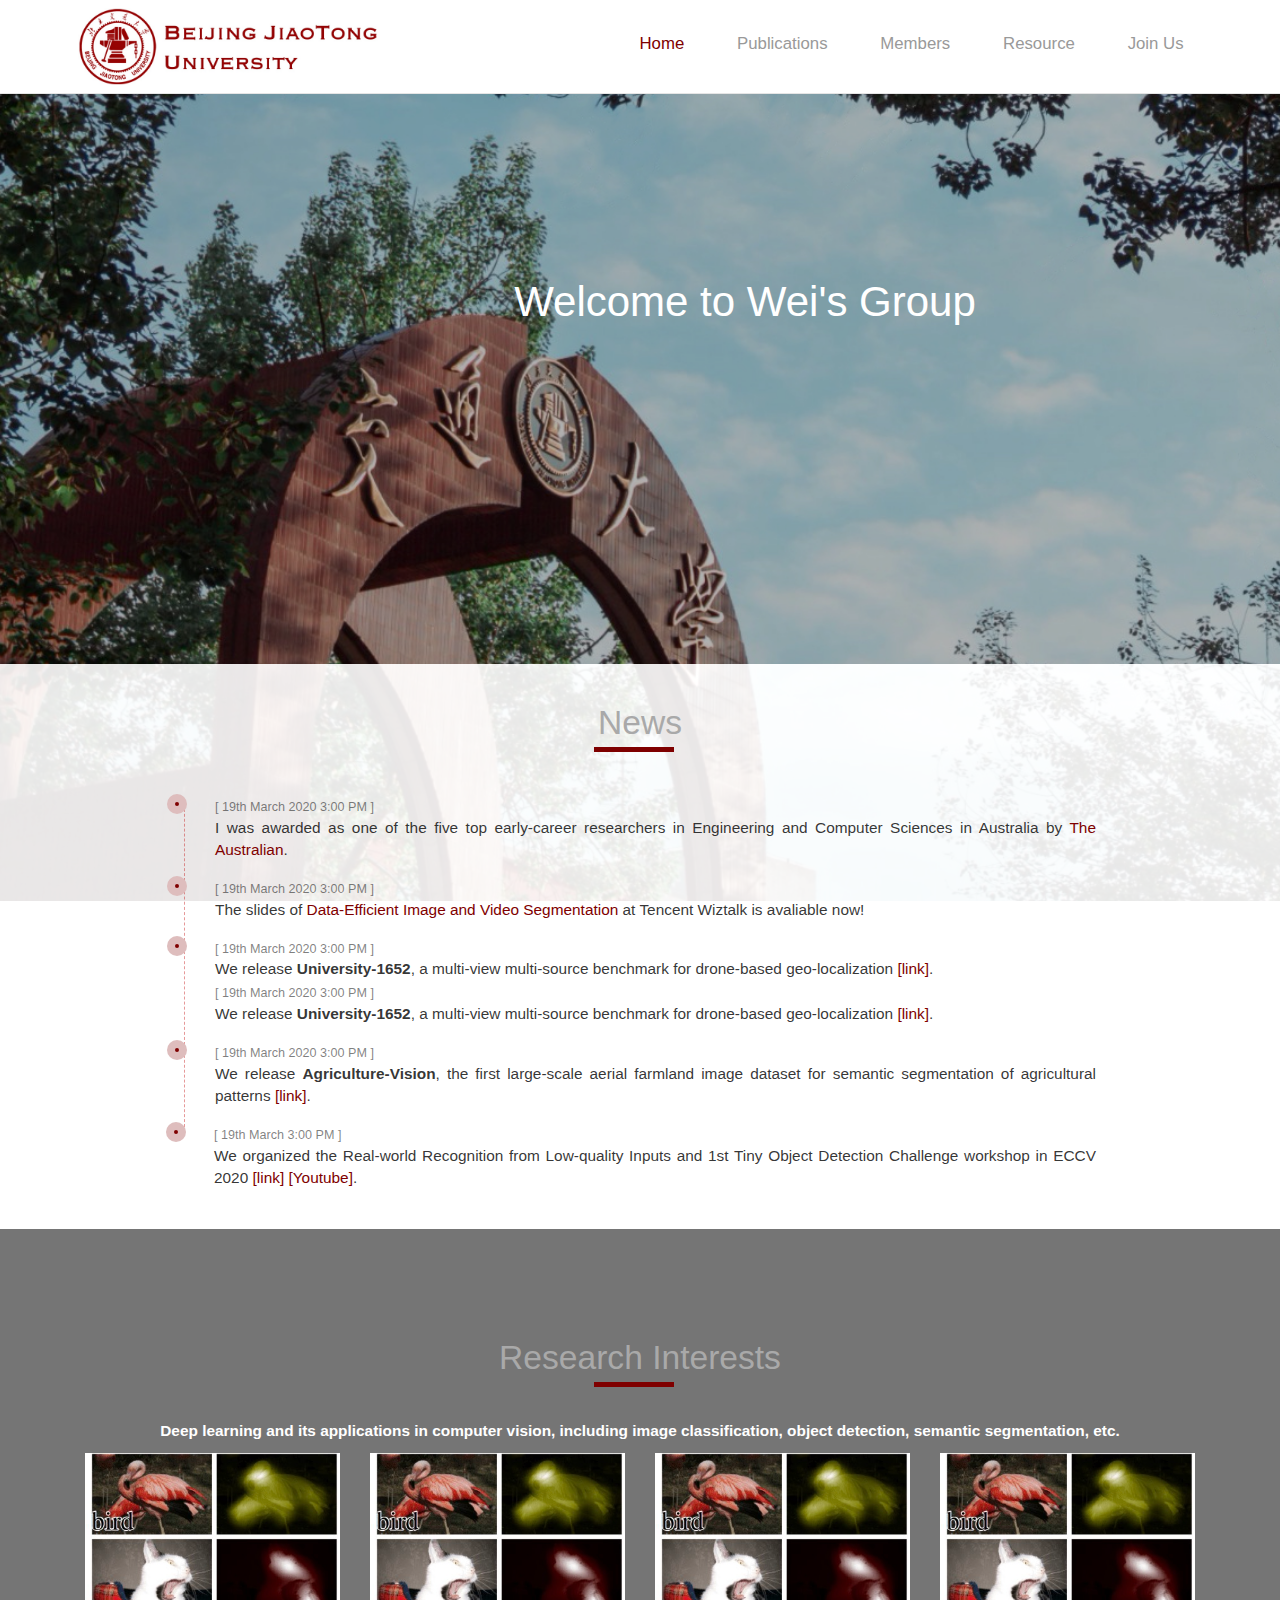
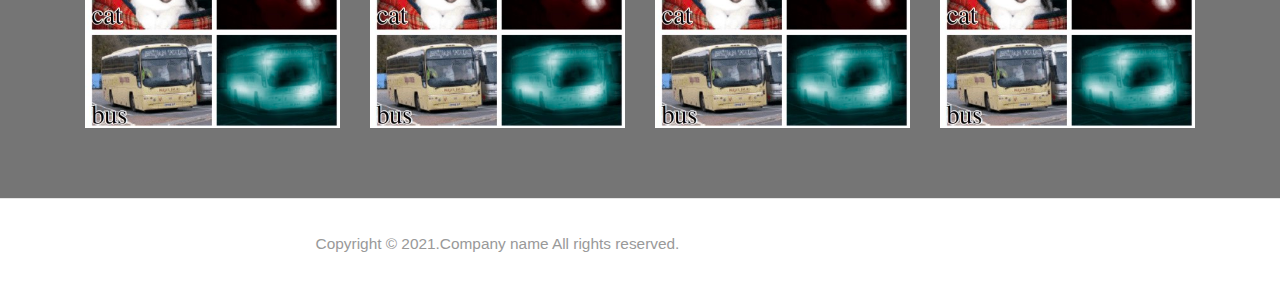
<file: index.html>
<!DOCTYPE html>
<html>
<head>
    <title>Yunchao Wei's homepage</title>
    <!-- Custom Theme files -->
    <meta name="viewport" content="width=device-width, initial-scale=1">
    <meta http-equiv="Content-Type" content="text/html; charset=utf-8"/>
    <meta name="keywords" content=""/>
    <script type="application/x-javascript"> addEventListener("load", function () {
        setTimeout(hideURLbar, 0);
    }, false);

    function hideURLbar() {
        window.scrollTo(0, 1);
    } </script>
    <!-- //Custom Theme files -->
    <link href="css/bootstrap.css" type="text/css" rel="stylesheet" media="all">
    <link href="css/style.css" type="text/css" rel="stylesheet" media="all">
    <link rel="stylesheet" href="css/lightbox.css">
    <!-- js -->
    <script src="js/jquery-1.11.1.min.js"></script>
    <!-- //js -->
    <!--web-fonts-->
    <link href='https://fonts.googleapis.com/css?family=Roboto+Condensed:400,300,300italic,400italic,700,700italic'
          rel='stylesheet' type='text/css'>
    <link href='https://fonts.googleapis.com/css?family=Dosis:400,200,300,500,600,700,800' rel='stylesheet'
          type='text/css'>
    <!--//web-fonts-->
    <!--circle-chart-->
    <script src="js/jquery.circlechart.js"></script>
    <!--circle-chart-->
</head>
<body>

<div class="background">
<!--header-->
<!--header-->
<div class="header header-contents">
    <nav class="navbar navbar-default">
        <div class="container">
            <div class="navbar-header navbar-left">
                <h1><a href="index.html"><img style="width: 30rem" src="images/BJTU-LOGO2.png"/></a></h1>
            </div>
            <!--navigation-->
            <button type="button" class="navbar-toggle collapsed" data-toggle="collapse"
                    data-target="#bs-example-navbar-collapse-1">
                <span class="sr-only">Toggle navigation</span>
                <span class="icon-bar"></span>
                <span class="icon-bar"></span>
                <span class="icon-bar"></span>
            </button>
            <div class="header-right">
                <div class="top-nav-text">
                </div>
                <!-- Collect the nav links, forms, and other content for toggling -->
                <div class="collapse navbar-collapse navbar-right" id="bs-example-navbar-collapse-1">
                    <ul class="nav navbar-nav navbar-left">
                        <li><a href="index.html" class="active">Home</a></li>
                        <li><a href="publication.html" class="scroll">Publications</a></li>
                        <li><a href="people.html" class="scroll">Members</a></li>
                        <li><a href="resource.html" class="scroll">Resource</a></li>
                        <li><a href="opening.html" class="scroll">Join Us</a></li>
                    </ul>
                    <div class="clearfix"></div>
                </div><!--//navigation-->
            </div>
            <div class="clearfix"></div>
        </div>
    </nav>
</div>

<div class="banner">
    <div class="container">
          <div class="banner-text">
                <div  id="top" class="callbacks_container">
                    <ul class="rslides" id="slider3">
                        <li>
                            <div class="banner-text-info" >
                                <h2>Welcome to Wei's Group</h2>
                            </div>
                        </li>

                    </ul>
                </div>
            </div>
    </div>
</div>

<!--news-->
<div class="news">
    <div class="news-info">
        <div class="container">
            <h3 class="title">News</h3>
            <div class="history-tl-container">
                <ul class="tl">
                    <li class="tl-item" ng-repeat="item in retailer_history">

                        <div class="item-title">[ 19th March 2020 3:00 PM ]</div>
                        <div class="item-detail">I was awarded as one of the five top early-career researchers in
                            Engineering and Computer Sciences in Australia by <a
                                    href="https://specialreports.theaustralian.com.au/1540291/27">The Australian</a>.
                        </div>
                    </li>
                    <li class="tl-item" ng-repeat="item in retailer_history">

                        <div class="item-title">[ 19th March 2020 3:00 PM ]</div>
                        <div class="item-detail">The slides of <a href="assets/pdf/Wiztalk-魏云超-20200728.pptx">Data-Efficient
                            Image and Video Segmentation</a> at Tencent Wiztalk is avaliable now!
                        </div>
                    </li>
                    <li class="tl-item" ng-repeat="item in retailer_history">

                        <div class="item-title">[ 19th March 2020 3:00 PM ]</div>
                        <div class="item-detail">We release <strong>University-1652</strong>, a multi-view multi-source
                            benchmark for drone-based geo-localization <a
                                    href="https://github.com/layumi/University1652-Baseline">[link]</a>.
                        </div>
                        <div class="item-title2">[ 19th March 2020 3:00 PM ]</div>
                        <div class="item-detail">We release <strong>University-1652</strong>, a multi-view multi-source
                            benchmark for drone-based geo-localization <a
                                    href="https://github.com/layumi/University1652-Baseline">[link]</a>.
                        </div>
                    </li>
                    <li class="tl-item" ng-repeat="item in retailer_history">

                        <div class="item-title">[ 19th March 2020 3:00 PM ]</div>
                        <div class="item-detail">We release <strong>Agriculture-Vision</strong>, the first large-scale
                            aerial farmland image dataset for semantic segmentation of agricultural patterns <a
                                    href="https://www.agriculture-vision.com/dataset">[link]</a>.
                        </div>
                    </li>

                    <li class="tl-item" ng-repeat="item in retailer_history">

                        <div class="item-title">[ 19th March 3:00 PM ]</div>
                        <div class="item-detail">We organized the Real-world Recognition from Low-quality Inputs and 1st
                            Tiny Object Detection Challenge workshop in ECCV 2020 <a href="https://rlq-tod.github.io/">[link]</a>
                            <a href="https://www.youtube.com/playlist?list=PLPtQK8rJZ9HzU0ao9-Zdy-vmCc_Rw-9U8">[Youtube]</a>.
                        </div>
                    </li>
                </ul>

            </div>
        </div>

    </div>
</div>
<!--//news-->
<div class="team" id="team">
    <div class="team-info">
        <div class="container">
            <h3 class="title">Research Interests</h3>
            <p class="text-center" style="color: #fff; margin-bottom: 5px"><strong>Deep learning and its applications in
                computer vision, including image classification, object detection, semantic segmentation, etc.</strong>
            </p>

            <div class="team-row">
                <div class="col-md-3 team-grids">
                    <div class="team-img">
                        <img class="img-responsive" src="images/res1.jpg" alt="">
                        <div class="captn">
                            <div class="captn-top">
                                <h4>Object Detection</h4>
                                <p>Aenean pulvinar ac enimet posuere tincidunt velit Utin tincidunt</p>
                            </div>
                        </div>
                    </div>
                </div>
                <div class="col-md-3 team-grids">
                    <div class="team-img">
                        <img class="img-responsive" src="images/res1.jpg" alt="">
                        <div class="captn">
                            <div class="captn-top">
                                <h4>Object Detection</h4>
                                <p>Aenean pulvinar ac enimet posuere tincidunt velit Utin tincidunt</p>
                            </div>
                        </div>
                    </div>
                </div>
                <div class="col-md-3 team-grids">
                    <div class="team-img">
                        <img class="img-responsive" src="images/res1.jpg" alt="">
                        <div class="captn">
                            <div class="captn-top">
                                <h4>Object Detection</h4>
                                <p>Aenean pulvinar ac enimet posuere tincidunt velit Utin tincidunt</p>
                            </div>
                        </div>
                    </div>
                </div>
                <div class="col-md-3 team-grids">
                    <div class="team-img">
                        <img class="img-responsive" src="images/res1.jpg" alt="">
                        <div class="captn">
                            <div class="captn-top">
                                <h4>Object Detection</h4>
                                <p>Aenean pulvinar ac enimet posuere tincidunt velit Utin tincidunt</p>
                            </div>
                        </div>
                    </div>
                </div>
                <div class="clearfix"></div>
            </div>
        </div>
    </div>
</div>

<!--//map-->
<!--footer-->
<div class="footer header-contents">
    <div class="container">
        <div class="col-md-5 col-md-offset-2">
            <p>Copyright &copy; 2021.Company name All rights reserved. </p>
        </div>
        <div class="col-md-3">
            <script type="text/javascript"
                    src="//rf.revolvermaps.com/0/0/4.js?i=2hlmeh3dic1&amp;m=0&amp;h=64&amp;c=ff0000&amp;r=0"
                    async="async"></script>
        </div>
    </div>
    <!--//footer-->
    <!--banner Slider starts Here-->
    <script src="js/responsiveslides.min.js"></script>
    <script>
        // You can also use "$(window).load(function() {"
        $(function () {
            // Slideshow 3
            $("#slider3").responsiveSlides({
                auto: true,
                pager: true,
                nav: false,
                speed: 500,
                namespace: "callbacks",
                before: function () {
                    $('.events').append("<li>before event fired.</li>");
                },
                after: function () {
                    $('.events').append("<li>after event fired.</li>");
                }
            });

        });
    </script>
    <!--//End-slider-script-->
    <!-- start-smooth-scrolling-->
    <script type="text/javascript" src="js/move-top.js"></script>
    <script type="text/javascript" src="js/easing.js"></script>
    <!--//smooth-scrolling-of-move-up-->
    <!-- Bootstrap core JavaScript
    ================================================== -->
    <!-- Placed at the end of the document so the pages load faster -->
    <script src="js/bootstrap.js"></script>
    </div>
</div>
</body>
</html>
</file>
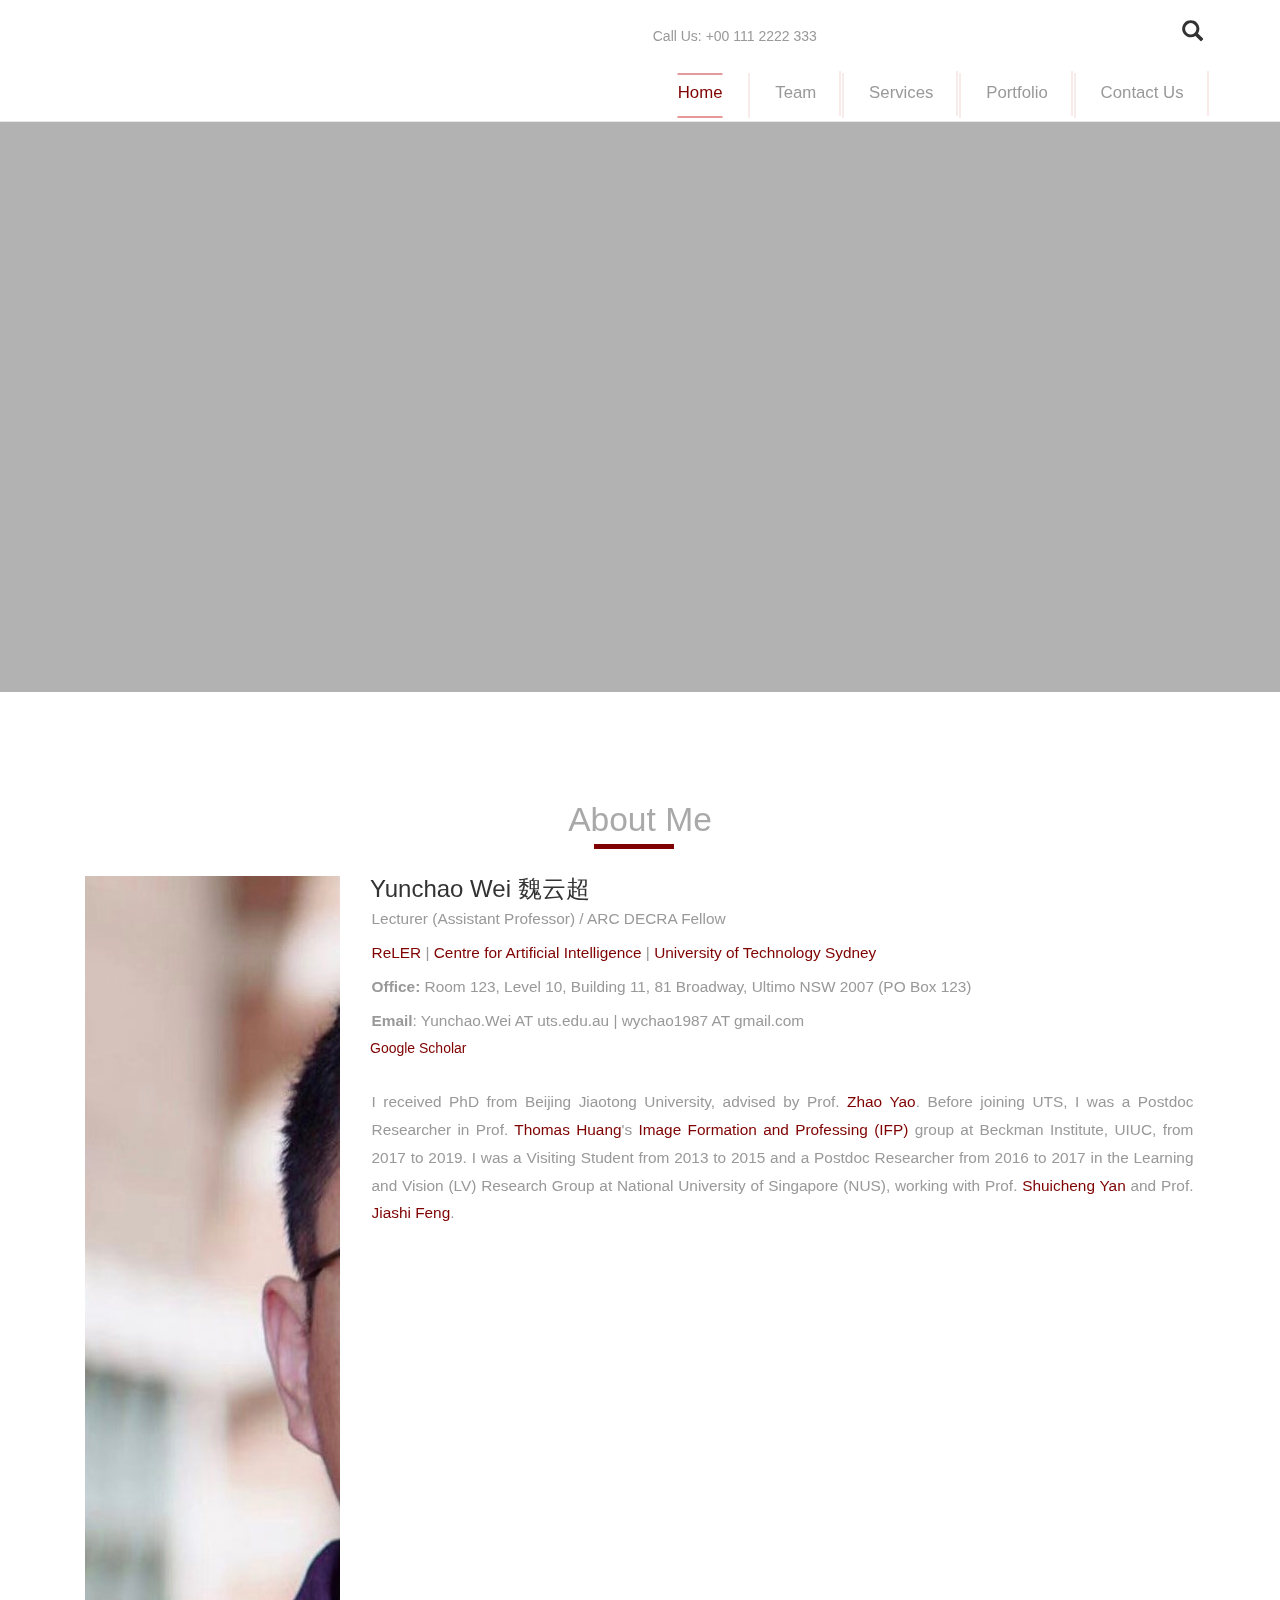
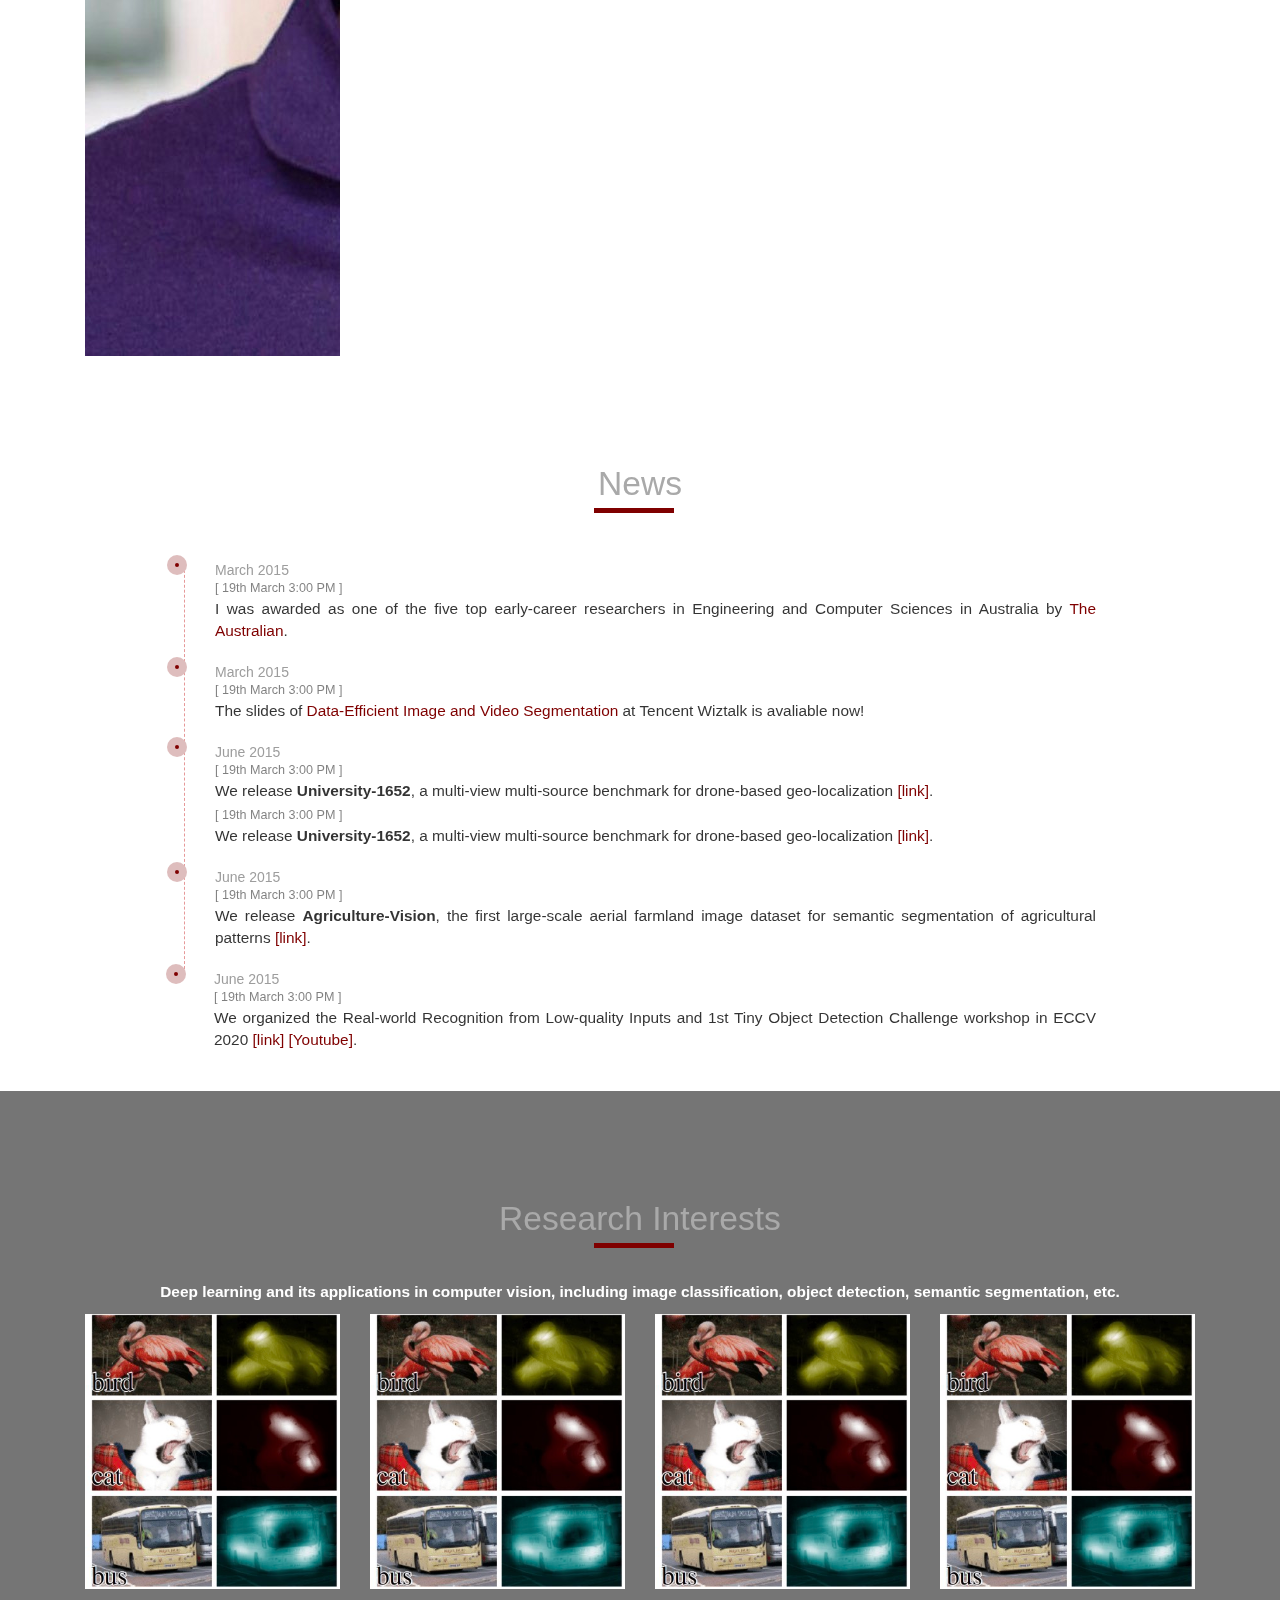
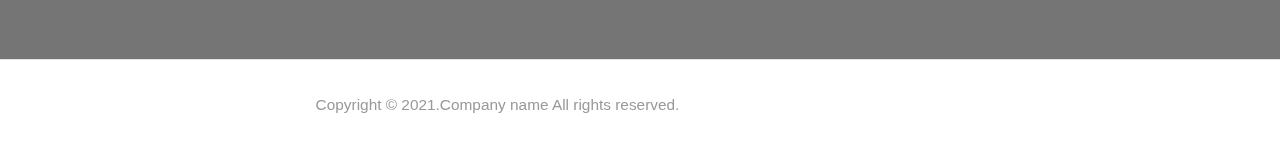
<file: index_bak.html>
<!DOCTYPE html>
<html>
<head>
    <title>Home</title>
    <!-- Custom Theme files -->
<meta name="viewport" content="width=device-width, initial-scale=1">
<meta http-equiv="Content-Type" content="text/html; charset=utf-8" />
<meta name="keywords" content="" />
    <script type="application/x-javascript"> addEventListener("load", function () {
        setTimeout(hideURLbar, 0);
    }, false);

    function hideURLbar() {
        window.scrollTo(0, 1);
    } </script>
    <!-- //Custom Theme files -->
    <link href="css/bootstrap.css" type="text/css" rel="stylesheet" media="all">
    <link href="css/style.css" type="text/css" rel="stylesheet" media="all">
    <link rel="stylesheet" href="css/lightbox.css">
    <!-- js -->
    <script src="js/jquery-1.11.1.min.js"></script>
    <!-- //js -->
    <!--web-fonts-->
    <link href='https://fonts.googleapis.com/css?family=Roboto+Condensed:400,300,300italic,400italic,700,700italic'
          rel='stylesheet' type='text/css'>
    <link href='https://fonts.googleapis.com/css?family=Dosis:400,200,300,500,600,700,800' rel='stylesheet'
          type='text/css'>
    <!--//web-fonts-->
    <!--circle-chart-->
    <script src="js/jquery.circlechart.js"></script>
    <!--circle-chart-->
</head>
<body>
<!--header-->
	<div class="header">
		<nav class="navbar navbar-default">
			<div class="container">
				<div class="navbar-header navbar-left">
					<h1><a href="index.html">STEEL <span>Industry</span></a></h1>
				</div>
				<!--navigation-->
				<button type="button" class="navbar-toggle collapsed" data-toggle="collapse" data-target="#bs-example-navbar-collapse-1">
					<span class="sr-only">Toggle navigation</span>
					<span class="icon-bar"></span>
					<span class="icon-bar"></span>
					<span class="icon-bar"></span>
				</button>
				<div class="header-right">
					<div class="top-nav-text">
						<p>Call Us: <span>+00 111 2222 333</span></p>
						<div id="sb-search" class="sb-search">
							<form action="#" method="post">
								<input class="sb-search-input" name="Search" placeholder="Enter your search term..." id="search" required="">
								<input class="sb-search-submit" type="submit" value="">
								<span class="sb-icon-search"> </span>
							</form>
							<div class="clearfix"> </div>
							<!-- search-scripts -->
							<script src="js/classie.js"></script>
							<script src="js/uisearch.js"></script>
								<script>
									new UISearch( document.getElementById( 'sb-search' ) );
								</script>
							<!-- //search-scripts -->
						</div>
					</div>
					<!-- Collect the nav links, forms, and other content for toggling -->
					<div class="collapse navbar-collapse navbar-right" id="bs-example-navbar-collapse-1">
						<ul class="nav navbar-nav navbar-left cl-effect-14">
							<li><a href="index.html" class="active">Home</a></li>
							<li><a href="#team" class="scroll">Team</a></li>
							<li><a href="#services" class="scroll">Services</a></li>
							<li><a href="#portfolio" class="scroll">Portfolio</a></li>
							<li><a href="#contact" class="scroll">Contact Us</a></li>
						</ul>
						<div class="clearfix"> </div>
					</div><!--//navigation-->
				</div>
				<div class="clearfix"> </div>
			</div>
		</nav>
	</div>
	<!--//header-->
<!--header-->
<!--<div class="header">-->
<!--    <nav class="navbar navbar-default">-->
<!--        <div class="container">-->
<!--            <div class="navbar-header navbar-left">-->
<!--                <h1><a href="index.html"><font color="#3C8386">Prof. Yunchao Wei</font> </a></h1>-->
<!--&lt;!&ndash;                   <h1><a href="index.html">Professor Yunchao Wei</a></h1>&ndash;&gt;-->
<!--            </div>-->
<!--            &lt;!&ndash;navigation&ndash;&gt;-->
<!--            <button type="button" class="navbar-toggle collapsed" data-toggle="collapse"-->
<!--                    data-target="#bs-example-navbar-collapse-1">-->
<!--                <span class="sr-only">Toggle navigation</span>-->
<!--                <span class="icon-bar"></span>-->
<!--                <span class="icon-bar"></span>-->
<!--                <span class="icon-bar"></span>-->
<!--            </button>-->
<!--            <div class="header-right">-->
<!--                <div class="top-nav-text">-->
<!--                </div>-->
<!--                &lt;!&ndash; Collect the nav links, forms, and other content for toggling &ndash;&gt;-->
<!--                <div class="collapse navbar-collapse navbar-right" id="bs-example-navbar-collapse-1">-->
<!--                    <ul class="nav navbar-nav navbar-left">-->
<!--                        <li><a href="index.html" class="active">Home</a></li>-->
<!--                        <li><a href="publication.html" >Publication</a></li>-->
<!--                        <li><a href="people.html" class="scroll">People</a></li>-->
<!--                        <li><a href="resource.html" class="scroll">Resource</a></li>-->
<!--                        <li><a href="opening.html" class="scroll">Opening</a></li>-->
<!--                    </ul>-->
<!--                    <div class="clearfix"></div>-->
<!--                </div>&lt;!&ndash;//navigation&ndash;&gt;-->
<!--            </div>-->
<!--            <div class="clearfix"></div>-->
<!--        </div>-->
<!--    </nav>-->
<!--</div>-->
<!--//header-->
<!--banner-->
<div class="banner">
    <div class="container">
        <div class="banner-text">
            <div id="top" class="callbacks_container">
                <ul class="rslides" id="slider3">
<!--                    <li>-->
<!--                        <div class="banner-text-info">-->
<!--                            <h2>WELCOME TO ReLER@BJTU</h2>-->
<!--                            <h4>Beijing Jiaotong University</h4>-->
<!--                            <div class="more">-->
<!--                                <a href="#" data-toggle="modal" data-target="#myModal"> Read More</a>-->
<!--                            </div>-->
<!--                        </div>-->
<!--                    </li>-->
                </ul>
            </div>
        </div>
    </div>
</div>
<!--modal-sign-->
<!--<div class="modal bnr-modal fade" id="myModal" tabindex="-1" role="dialog" aria-labelledby="myModalLabel">-->
<!--    <div class="modal-dialog" role="document">-->
<!--        <div class="modal-content">-->
<!--            <div class="modal-header">-->
<!--                <button type="button" class="close" data-dismiss="modal" aria-label="Close"><span aria-hidden="true">&times;</span>-->
<!--                </button>-->
<!--            </div>-->
<!--            <section>-->
<!--                <div class="modal-body modal-spa">-->
<!--                    <img class="img-responsive" src="images/slid.jpg" alt="">-->
<!--                    <p>Lorem ipsum dolor sit amet, consectetur adipiscing elit. Cras rutrum iaculis enim, non convallis-->
<!--                        felis mattis at. Donec fringilla lacus eu pretium rutrum. Cras aliquet congue ullamcorper. Etiam-->
<!--                        mattis eros eu ullamcorper volutpat. Proin ut dui a urna efficitur varius. uisque molestie-->
<!--                        cursus mi et congue consectetur adipiscing elit cras rutrum iaculis enim, Lorem ipsum dolor sit-->
<!--                        amet, non convallis felis mattis at. Maecenas sodales tortor ac ligula ultrices dictum et quis-->
<!--                        urna. Etiam pulvinar metus neque, eget porttitor massa vulputate in. Fusce lacus purus, pulvinar-->
<!--                        ut lacinia id, sagittis eu mi. Vestibulum eleifend massa sem, eget dapibus turpis efficitur at.-->
<!--                        Aliquam viverra quis leo et efficitur. Nullam arcu risus, scelerisque quis interdum eget,-->
<!--                        fermentum viverra turpis. Itaque earum rerum hic tenetur a sapiente delectus, ut aut reiciendis-->
<!--                        voluptatibus maiores alias consequatur aut At vero eos </p>-->
<!--                </div>-->
<!--            </section>-->
<!--        </div>-->
<!--    </div>-->
<!--</div>-->
<div class="about">
     <div class="container">

            <h3 class="title">About Me</h3>
            <div class="col-md-3 team-grids">
                        <div class="team-img">
                            <img class="leader-img" src="images/people/wyc.jpg" alt="">
                        </div>
                    </div>
                    <div class='col-xs-9'>
                        <h3>Yunchao Wei 魏云超</h3>
                        <p>Lecturer (Assistant Professor) / ARC DECRA Fellow</p>
                        <p><a href="http://reler.net/">ReLER</a> | <a
                                href="https://www.uts.edu.au/research-and-teaching/our-research/centre-artificial-intelligence">Centre
                            for Artificial Intelligence</a> | <a href="https://www.uts.edu.au/">University of Technology Sydney</a>
                        </p>
                        <p><strong>Office:</strong> Room 123, Level 10, Building 11, 81 Broadway, Ultimo NSW 2007 (PO Box 123)</p>
                        <p><strong>Email</strong>: Yunchao.Wei AT uts.edu.au | wychao1987 AT gmail.com</p>

                        <a href="https://scholar.google.com.sg/citations?user=qL9Csv0AAAAJ&hl=en" target="_blank"><i class="fa fa-globe"></i> Google Scholar</a>
                        <p><br>I received PhD from Beijing Jiaotong University, advised by Prof. <a href="http://mepro.bjtu.edu.cn/zhaoyao/e_index.htm">Zhao Yao</a>. Before joining UTS, I was a Postdoc Researcher in Prof. <a href="https://www.ece.illinois.edu/directory/profile/t-huang1">Thomas Huang</a>'s <a href="http://ifp-uiuc.github.io/">Image Formation and Professing (IFP)</a> group at Beckman Institute, UIUC, from 2017 to 2019. I was a Visiting Student from 2013 to 2015 and a Postdoc Researcher from 2016 to 2017 in the Learning and Vision (LV) Research Group at National University of Singapore (NUS), working with Prof. <a href="https://www.ece.nus.edu.sg/stfpage/eleyans/">Shuicheng	Yan</a> and Prof. <a href="https://sites.google.com/site/jshfeng/">Jiashi Feng</a>.
                        </p>

                    </div>
                    <div class="clearfix"></div>
     </div>
</div>

<!--news-->
<div class="news">
    <div class="news-info">
        <div class="container">
            <h3 class="title">News</h3>
            <div class="history-tl-container">
                <ul class="tl">
                    <li class="tl-item" ng-repeat="item in retailer_history">
                        <div class="timestamp">
                            March 2015<br>
                        </div>
                        <div class="item-title">[ 19th March 3:00 PM ]</div>
                        <div class="item-detail">I was awarded as one of the five top early-career researchers in
                            Engineering and Computer Sciences in Australia by <a
                                    href="https://specialreports.theaustralian.com.au/1540291/27">The Australian</a>.
                        </div>
                    </li>
                    <li class="tl-item" ng-repeat="item in retailer_history">
                        <div class="timestamp">
                            March 2015<br>
                        </div>
                        <div class="item-title">[ 19th March 3:00 PM ]</div>
                        <div class="item-detail">The slides of <a href="assets/pdf/Wiztalk-魏云超-20200728.pptx">Data-Efficient
                            Image and Video Segmentation</a> at Tencent Wiztalk is avaliable now!
                        </div>
                    </li>
                    <li class="tl-item" ng-repeat="item in retailer_history">
                        <div class="timestamp">
                            June 2015<br>
                        </div>
                        <div class="item-title">[ 19th March 3:00 PM ]</div>
                        <div class="item-detail">We release <strong>University-1652</strong>, a multi-view multi-source
                            benchmark for drone-based geo-localization <a
                                    href="https://github.com/layumi/University1652-Baseline">[link]</a>.
                        </div>
                        <div class="item-title2">[ 19th March 3:00 PM ]</div>
                        <div class="item-detail">We release <strong>University-1652</strong>, a multi-view multi-source
                            benchmark for drone-based geo-localization <a
                                    href="https://github.com/layumi/University1652-Baseline">[link]</a>.
                        </div>
                    </li>
                    <li class="tl-item" ng-repeat="item in retailer_history">
                        <div class="timestamp">
                            June 2015<br>
                        </div>
                        <div class="item-title">[ 19th March 3:00 PM ]</div>
                        <div class="item-detail">We release <strong>Agriculture-Vision</strong>, the first large-scale aerial farmland image dataset for semantic segmentation of agricultural patterns <a href="https://www.agriculture-vision.com/dataset">[link]</a>.
                        </div>
                    </li>

                    <li class="tl-item" ng-repeat="item in retailer_history">
                        <div class="timestamp">
                            June 2015<br>
                        </div>
                        <div class="item-title">[ 19th March 3:00 PM ]</div>
                        <div class="item-detail">We organized the Real-world Recognition from Low-quality Inputs and 1st Tiny Object Detection Challenge workshop in ECCV 2020 <a href="https://rlq-tod.github.io/">[link]</a> <a href="https://www.youtube.com/playlist?list=PLPtQK8rJZ9HzU0ao9-Zdy-vmCc_Rw-9U8">[Youtube]</a>.
                        </div>
                    </li>
                </ul>

            </div>
        </div>

    </div>
</div>
<!--//news-->
<div class="team" id="team">
		<div class="team-info">
			<div class="container">
				<h3 class="title">Research Interests</h3>
                <p class="text-center" style="color: #fff; margin-bottom: 5px"><strong>Deep learning and its applications in computer vision, including image classification, object detection, semantic segmentation, etc.</strong></p>

				<div class="team-row">
					<div class="col-md-3 team-grids">
						<div class="team-img">
							<img class="img-responsive" src="images/res1.jpg" alt="">
							<div class="captn">
								<div class="captn-top">
									<h4>Object Detection</h4>
									<p>Aenean pulvinar ac enimet posuere tincidunt velit Utin tincidunt</p>
								</div>
							</div>
						</div>
					</div>
					<div class="col-md-3 team-grids">
						<div class="team-img">
							<img class="img-responsive" src="images/res1.jpg" alt="">
							<div class="captn">
								<div class="captn-top">
									<h4>Object Detection</h4>
									<p>Aenean pulvinar ac enimet posuere tincidunt velit Utin tincidunt</p>
								</div>
							</div>
						</div>
					</div><div class="col-md-3 team-grids">
						<div class="team-img">
							<img class="img-responsive" src="images/res1.jpg" alt="">
							<div class="captn">
								<div class="captn-top">
									<h4>Object Detection</h4>
									<p>Aenean pulvinar ac enimet posuere tincidunt velit Utin tincidunt</p>
								</div>
							</div>
						</div>
					</div><div class="col-md-3 team-grids">
						<div class="team-img">
							<img class="img-responsive" src="images/res1.jpg" alt="">
							<div class="captn">
								<div class="captn-top">
									<h4>Object Detection</h4>
									<p>Aenean pulvinar ac enimet posuere tincidunt velit Utin tincidunt</p>
								</div>
							</div>
						</div>
					</div>
					<div class="clearfix"> </div>
				</div>
			</div>
		</div>
	</div>

<!--<div id="services" class="services">-->
<!--    <div class="container">-->
<!--        <h3 class="title">Selected Award</h3>-->
<!--        <div class="col-md-offset-4">-->
<!--        <ul >-->
<!--            <li>2018 The Winner Prizes of All Human Parsing Tasks in the 2nd LIP Challenge</li>-->
<!--            <li>2017 The Runnerup Prizes of All Video Object Detection/Tracking Tasks in ILSVRC</li>-->
<!--            <li>2016 Excellent Doctoral Dissertation Award of	CIE</li>-->
<!--            <li>2016 Excellent Doctoral Dissertation Award of	Beijing Jiaotong University</li>-->
<!--            <li>2014 National Scholarship </li>-->
<!--            <li>2014 The Winner Prize of Object Detection Task 1a	in ILSVRC </li>-->
<!--            <li>2013 Huawei Scholarship</li>-->
<!--        </ul>-->
<!--        </div>-->
<!--    </div>-->
<!--</div>-->
<!--&lt;!&ndash;map&ndash;&gt;-->
<!--<div>-->
<!--    <div class="row map-right">-->
<!--    <div class="col-md-6 ">-->
<!--        <h4>Contact Info</h4>-->
<!--        <p> +00 111 2222 333 | <a href="mailto:info@example.com">mail@example.com</a></p>-->

<!--        <h4>Address</h4>-->
<!--        <p> 123 San Sebastian | CG 09-123 Ba New York, USA</p>-->
<!--    </div>-->

<!--    <div class="col-md-6" style="text-align: center">-->
<!--      <script type="text/javascript" src="//rf.revolvermaps.com/0/0/4.js?i=2hlmeh3dic1&amp;m=0&amp;h=64&amp;c=ff0000&amp;r=0" async="async"></script>-->
<!--    </div>-->

<!--    </div>-->
<!--</div>-->
<!--//map-->
<!--footer-->
<div class="footer">
    <div class="container">
        <div class="col-md-5 col-md-offset-2">
        <p>Copyright &copy; 2021.Company name All rights reserved. </p>
        </div>
        <div class="col-md-3" >
        <script type="text/javascript" src="//rf.revolvermaps.com/0/0/4.js?i=2hlmeh3dic1&amp;m=0&amp;h=64&amp;c=ff0000&amp;r=0" async="async"></script>
        </div>
    </div>
            <!--//footer-->
</div>
</body>
</html>
</file>
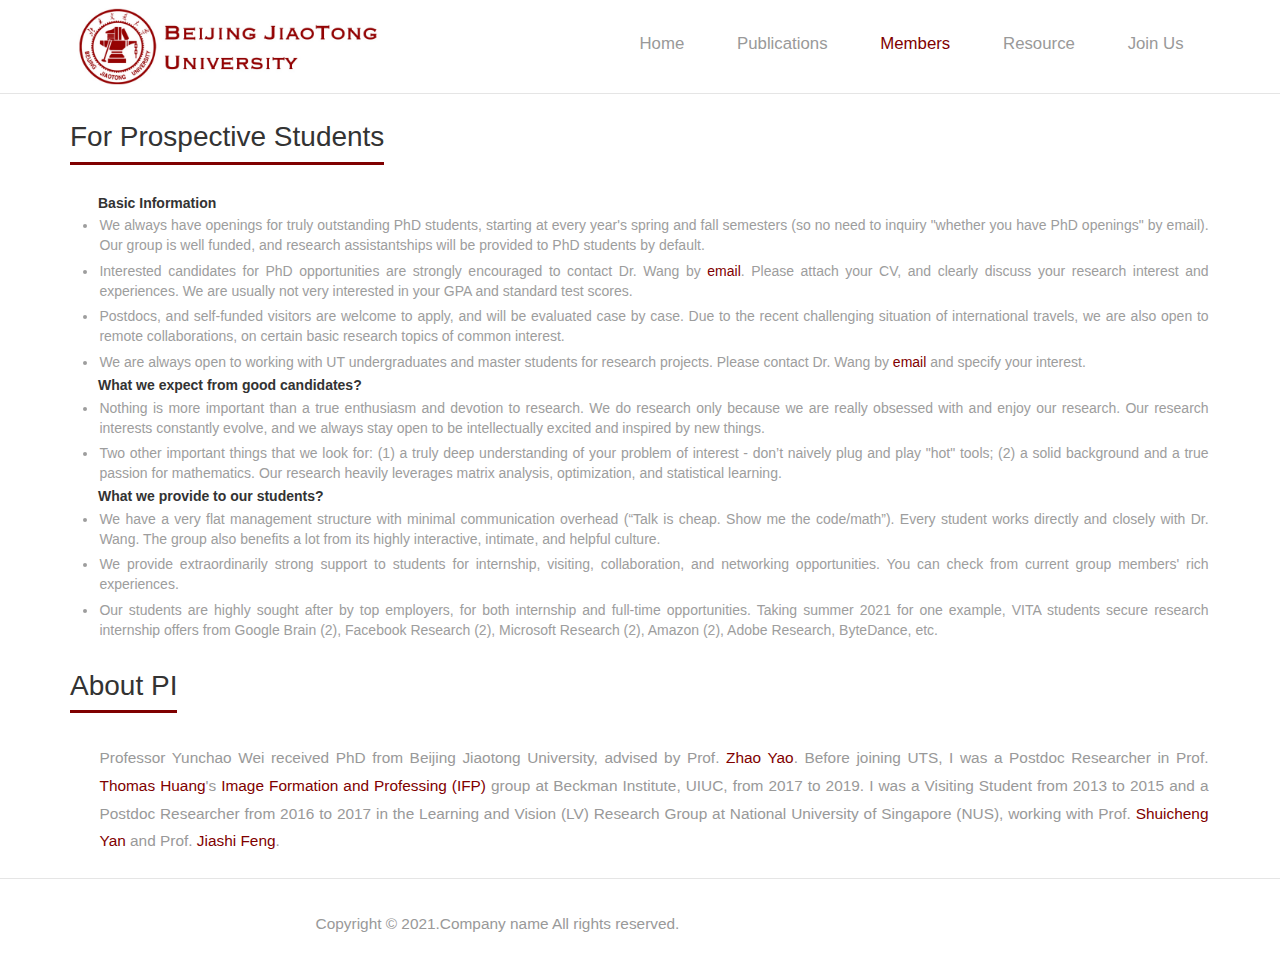
<file: opening.html>
<!DOCTYPE html>
<html>
<head>
    <title>Yunchao Wei's homepage</title>
    <!-- Custom Theme files -->
    <meta name="viewport" content="width=device-width, initial-scale=1">
    <meta http-equiv="Content-Type" content="text/html; charset=utf-8"/>
    <meta name="keywords" content=""/>
    <script type="application/x-javascript"> addEventListener("load", function () {
        setTimeout(hideURLbar, 0);
    }, false);

    function hideURLbar() {
        window.scrollTo(0, 1);
    } </script>
    <!-- //Custom Theme files -->
    <link href="css/bootstrap.css" type="text/css" rel="stylesheet" media="all">
    <link href="css/style.css" type="text/css" rel="stylesheet" media="all">
    <link rel="stylesheet" href="css/lightbox.css">
    <!-- js -->
    <script src="js/jquery-1.11.1.min.js"></script>
    <!-- //js -->
    <!--web-fonts-->
    <link href='https://fonts.googleapis.com/css?family=Roboto+Condensed:400,300,300italic,400italic,700,700italic'
          rel='stylesheet' type='text/css'>
    <link href='https://fonts.googleapis.com/css?family=Dosis:400,200,300,500,600,700,800' rel='stylesheet'
          type='text/css'>
    <!--//web-fonts-->
    <!--circle-chart-->
    <script src="js/jquery.circlechart.js"></script>
    <!--circle-chart-->
</head>
<body>
<div class="body-content">
<!--header-->
<div class="header">
    <nav class="navbar navbar-default">
        <div class="container">
            <div class="navbar-header navbar-left">
                <h1><a href="index.html"><img style="width: 30rem" src="images/BJTU-LOGO2.png"/></a></h1>
            </div>
            <!--navigation-->
            <button type="button" class="navbar-toggle collapsed" data-toggle="collapse"
                    data-target="#bs-example-navbar-collapse-1">
                <span class="sr-only">Toggle navigation</span>
                <span class="icon-bar"></span>
                <span class="icon-bar"></span>
                <span class="icon-bar"></span>
            </button>
            <div class="header-right">
                <div class="top-nav-text">
                </div>
                <!-- Collect the nav links, forms, and other content for toggling -->
                <div class="collapse navbar-collapse navbar-right" id="bs-example-navbar-collapse-1">
                    <ul class="nav navbar-nav navbar-left">
                        <li><a href="index.html" class="scroll">Home</a></li>
                        <li><a href="publication.html" class="scroll">Publications</a></li>
                        <li><a href="people.html" class="active">Members</a></li>
                        <li><a href="resource.html" class="scroll">Resource</a></li>
                        <li><a href="opening.html" class="scroll">Join Us</a></li>
                    </ul>
                    <div class="clearfix"></div>
                </div><!--//navigation-->
            </div>
            <div class="clearfix"></div>
        </div>
    </nav>
</div>
<!--//header-->

<!--team-->

<div class="container">
    <div class="row">
        <div class="col-md-12" style="margin-bottom: 20px">

            <h4 class="title">For Prospective Students</h4>

            <div class="contents">
                <strong>Basic Information</strong>

                <ul>
                    <li>We always have openings for truly outstanding PhD students, starting at every year's spring and
                        fall
                        semesters (so no need to inquiry "whether you have PhD openings" by email). Our group is well
                        funded, and research assistantships will be provided to PhD students by default.
                    </li>
                    <li>Interested candidates for PhD opportunities are strongly encouraged to contact Dr. Wang by <a
                            href="mailto:atlaswang@utexas.edu">email</a>. Please attach your CV, and clearly discuss
                        your
                        research interest and experiences. We are usually not very interested in your GPA and standard
                        test
                        scores.
                    </li>
                    <li>Postdocs, and self-funded visitors are welcome to apply, and will be evaluated case by case. Due
                        to
                        the recent challenging situation of international travels, we are also open to remote
                        collaborations, on certain basic research topics of common interest.
                    </li>
                    <li>We are always open to working with UT undergraduates and master students for research projects.
                        Please contact Dr. Wang by <a href="mailto:atlaswang@utexas.edu">email</a> and specify your
                        interest.
                    </li>
                </ul>

                <strong>What we expect from good candidates?</strong>
                <ul>
                    <li>Nothing is more important than a true enthusiasm and devotion to research. We do research only
                        because we are really obsessed with and enjoy our research. Our research interests constantly
                        evolve, and we always stay open to be intellectually excited and inspired by new things.
                    </li>
                    <li>Two other important things that we look for: (1) a truly deep understanding of your problem of
                        interest - don’t naively plug and play "hot" tools; (2) a solid background and a true passion
                        for
                        mathematics. Our research heavily leverages matrix analysis, optimization, and statistical
                        learning.
                    </li>
                </ul>
                <strong>What we provide to our students?</strong>
                <ul>
                    <li>We have a very flat management structure with minimal communication overhead (“Talk is cheap.
                        Show
                        me the code/math”). Every student works directly and closely with Dr. Wang. The group also
                        benefits
                        a lot from its highly interactive, intimate, and helpful culture.
                    </li>
                    <li>We provide extraordinarily strong support to students for internship, visiting, collaboration,
                        and
                        networking opportunities. You can check from current group members' rich experiences.
                    </li>
                    <li>Our students are highly sought after by top employers, for both internship and full-time
                        opportunities. Taking summer 2021 for one example, VITA students secure research internship
                        offers
                        from Google Brain (2), Facebook Research (2), Microsoft Research (2), Amazon (2), Adobe
                        Research,
                        ByteDance, etc.
                    </li>
                </ul>

            </div>
            <h4 class="title">About PI</h4>
            <div class="contents">
                <p>Professor Yunchao Wei received PhD from Beijing Jiaotong University, advised by Prof. <a
                        href="http://mepro.bjtu.edu.cn/zhaoyao/e_index.htm">Zhao Yao</a>. Before joining UTS, I was a
                    Postdoc Researcher in Prof. <a href="https://www.ece.illinois.edu/directory/profile/t-huang1">Thomas
                        Huang</a>'s <a href="http://ifp-uiuc.github.io/">Image Formation and Professing (IFP)</a> group
                    at
                    Beckman Institute, UIUC, from 2017 to 2019. I was a Visiting Student from 2013 to 2015 and a Postdoc
                    Researcher from 2016 to 2017 in the Learning and Vision (LV) Research Group at National University
                    of
                    Singapore (NUS), working with Prof. <a href="https://www.ece.nus.edu.sg/stfpage/eleyans/">Shuicheng
                        Yan</a> and Prof. <a href="https://sites.google.com/site/jshfeng/">Jiashi Feng</a>.
                </p>
        </div>
    </div>
</div>
</div>

<!--footer-->
<div class="footer">
    <div class="container">
        <div class="col-md-5 col-md-offset-2">
            <p>Copyright &copy; 2021.Company name All rights reserved. </p>
        </div>
        <div class="col-md-3">
            <script type="text/javascript"
                    src="//rf.revolvermaps.com/0/0/4.js?i=2hlmeh3dic1&amp;m=0&amp;h=64&amp;c=ff0000&amp;r=0"
                    async="async"></script>
        </div>
    </div>
    <!--//footer-->
    <!--banner Slider starts Here-->
    <script src="js/responsiveslides.min.js"></script>
    <script>
        // You can also use "$(window).load(function() {"
        $(function () {
            // Slideshow 3
            $("#slider3").responsiveSlides({
                auto: true,
                pager: true,
                nav: false,
                speed: 500,
                namespace: "callbacks",
                before: function () {
                    $('.events').append("<li>before event fired.</li>");
                },
                after: function () {
                    $('.events').append("<li>after event fired.</li>");
                }
            });

        });
    </script>
    <!--//End-slider-script-->
    <!-- start-smooth-scrolling-->
    <script type="text/javascript" src="js/move-top.js"></script>
    <script type="text/javascript" src="js/easing.js"></script>
    <!--//smooth-scrolling-of-move-up-->
    <!-- Bootstrap core JavaScript
    ================================================== -->
    <!-- Placed at the end of the document so the pages load faster -->
    <script src="js/bootstrap.js"></script>
</div>
</body>
</body>
</html>
</file>
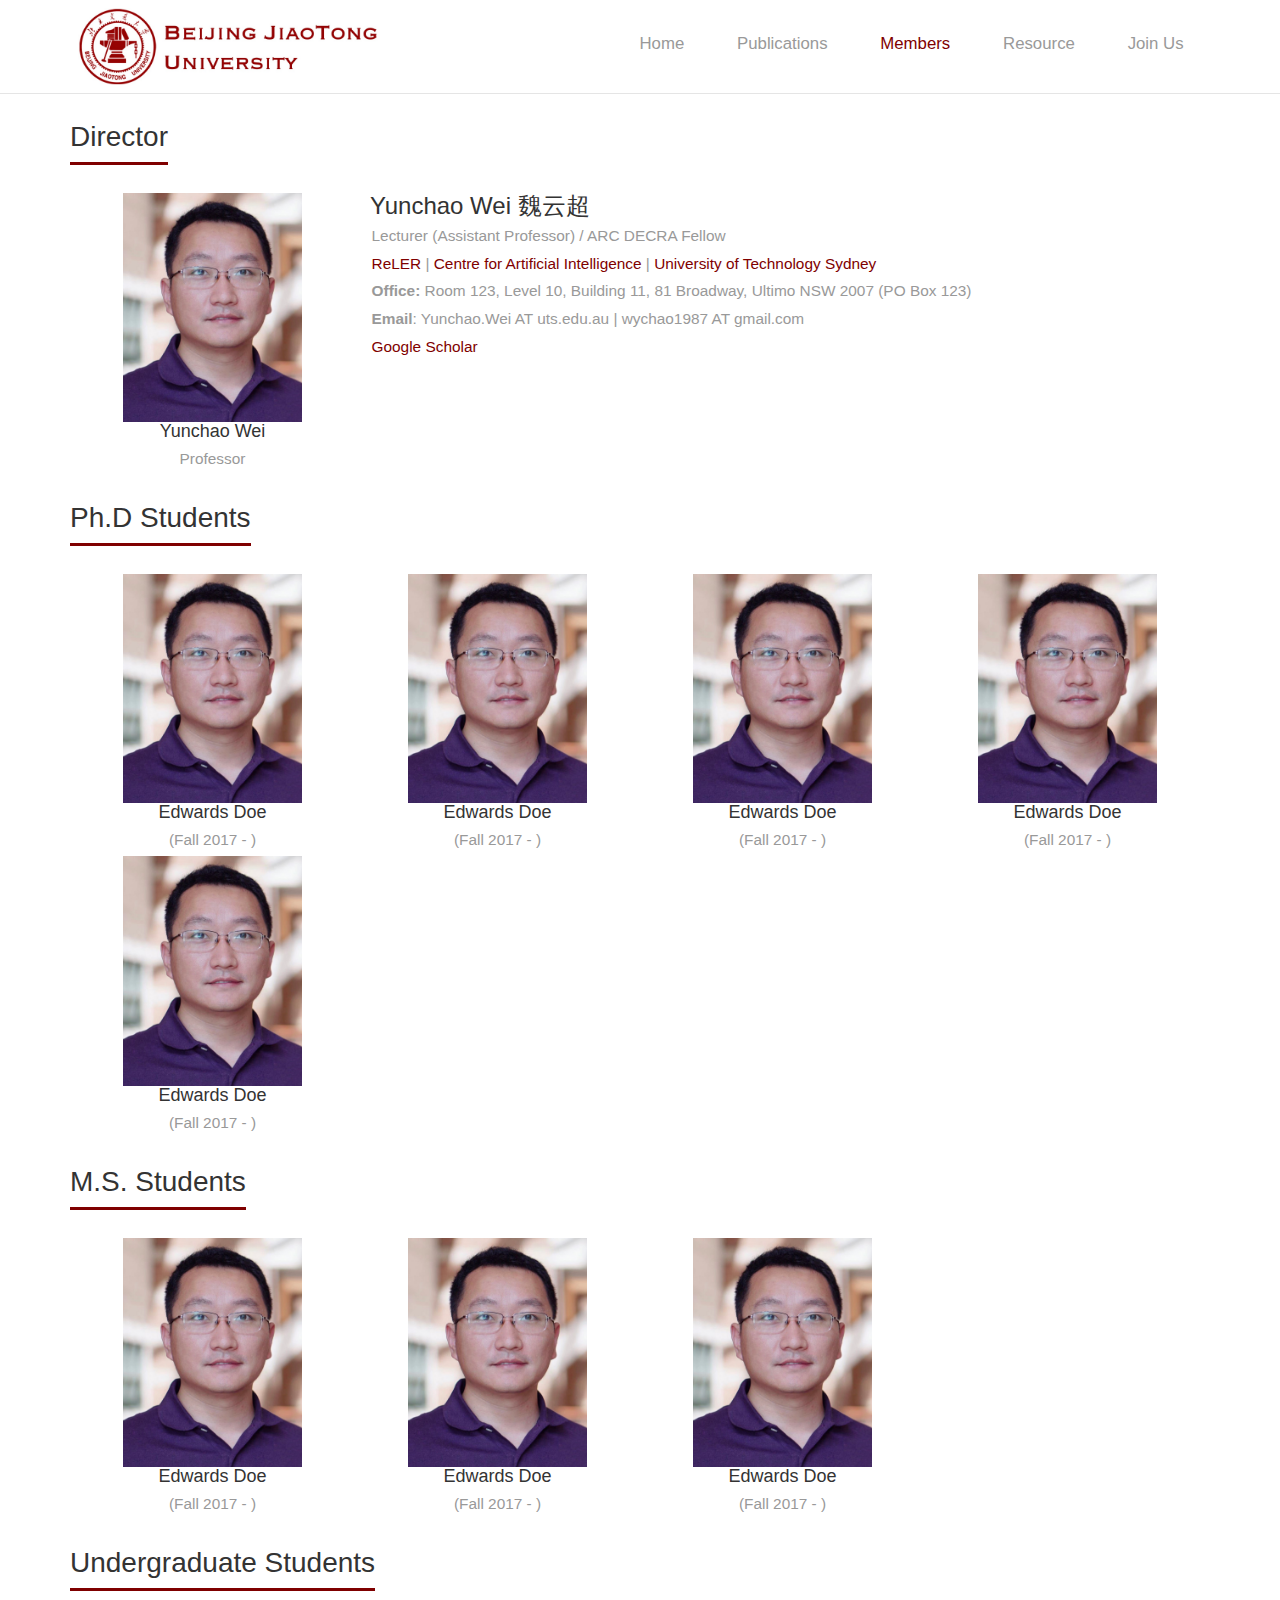
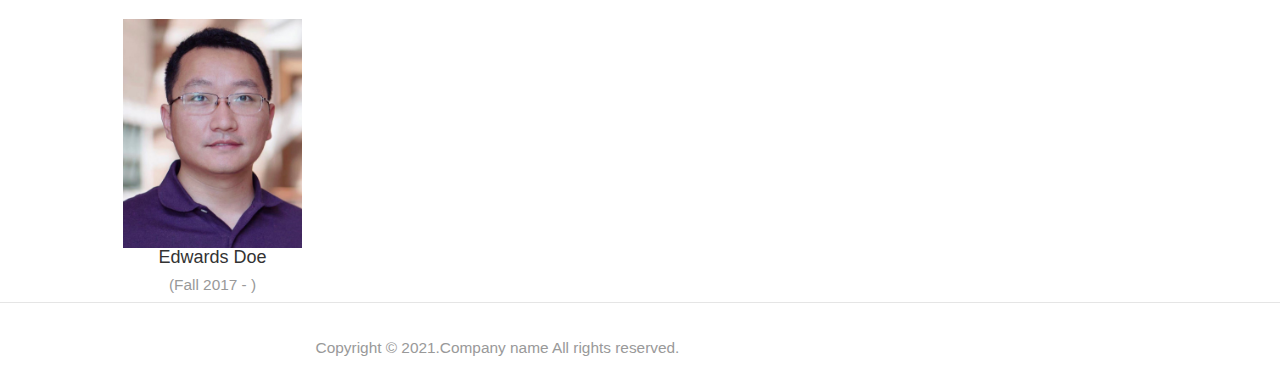
<file: people.html>
<!DOCTYPE html>
<html>
<head>
    <title>Yunchao Wei's homepage</title>
    <!-- Custom Theme files -->
    <meta name="viewport" content="width=device-width, initial-scale=1">
    <meta http-equiv="Content-Type" content="text/html; charset=utf-8"/>
    <meta name="keywords" content=""/>
    <script type="application/x-javascript"> addEventListener("load", function () {
        setTimeout(hideURLbar, 0);
    }, false);

    function hideURLbar() {
        window.scrollTo(0, 1);
    } </script>
    <!-- //Custom Theme files -->
    <link href="css/bootstrap.css" type="text/css" rel="stylesheet" media="all">
    <link href="css/style.css" type="text/css" rel="stylesheet" media="all">
    <link rel="stylesheet" href="css/lightbox.css">
    <!-- js -->
    <script src="js/jquery-1.11.1.min.js"></script>
    <!-- //js -->
    <!--web-fonts-->
    <link href='https://fonts.googleapis.com/css?family=Roboto+Condensed:400,300,300italic,400italic,700,700italic'
          rel='stylesheet' type='text/css'>
    <link href='https://fonts.googleapis.com/css?family=Dosis:400,200,300,500,600,700,800' rel='stylesheet'
          type='text/css'>
    <!--//web-fonts-->
    <!--circle-chart-->
    <script src="js/jquery.circlechart.js"></script>
    <!--circle-chart-->
</head>
<body>
<!--header-->
<div class="header">
    <nav class="navbar navbar-default">
        <div class="container">
            <div class="navbar-header navbar-left">
                <h1><a href="index.html"><img style="width: 30rem" src="images/BJTU-LOGO2.png"/></a></h1>
            </div>
            <!--navigation-->
            <button type="button" class="navbar-toggle collapsed" data-toggle="collapse"
                    data-target="#bs-example-navbar-collapse-1">
                <span class="sr-only">Toggle navigation</span>
                <span class="icon-bar"></span>
                <span class="icon-bar"></span>
                <span class="icon-bar"></span>
            </button>
            <div class="header-right">
                <div class="top-nav-text">
                </div>
                <!-- Collect the nav links, forms, and other content for toggling -->
                <div class="collapse navbar-collapse navbar-right" id="bs-example-navbar-collapse-1">
                    <ul class="nav navbar-nav navbar-left">
                        <li><a href="index.html" class="scroll">Home</a></li>
                        <li><a href="publication.html" class="scroll">Publications</a></li>
                        <li><a href="people.html" class="active">Members</a></li>
                        <li><a href="resource.html" class="scroll">Resource</a></li>
                        <li><a href="opening.html" class="scroll">Join Us</a></li>
                    </ul>
                    <div class="clearfix"></div>
                </div><!--//navigation-->
            </div>
            <div class="clearfix"></div>
        </div>
    </nav>
</div>
<!--//header-->

<div class="container">

    <h4 class="title">Director</h4>
    <div class="team-row">
        <div class="col-md-3 team-grids">
            <div class="team-img">
                <img class="student-img" src="images/people/wyc.jpg" alt="">
                <h4>Yunchao Wei</h4>
                <p>Professor</p>
            </div>
        </div>
        <div class="col-md-9">
            <h3>Yunchao Wei 魏云超</h3>
            <p> Lecturer (Assistant Professor) / ARC DECRA Fellow<br/>
            <a href="http://reler.net/">ReLER</a> | <a
                    href="https://www.uts.edu.au/research-and-teaching/our-research/centre-artificial-intelligence">Centre
                for Artificial Intelligence</a> | <a href="https://www.uts.edu.au/">University of Technology Sydney</a><br/>

            <strong>Office:</strong> Room 123, Level 10, Building 11, 81 Broadway, Ultimo NSW 2007 (PO Box 123)<br/>
            <strong>Email</strong>: Yunchao.Wei AT uts.edu.au | wychao1987 AT gmail.com<br/>

            <a href="https://scholar.google.com.sg/citations?user=qL9Csv0AAAAJ&hl=en" target="_blank"><i
                    class="fa fa-globe"></i> Google Scholar</a>

            </p>
        </div>
        <div class="clearfix"></div>
    </div>

    <h4 class="title">Ph.D Students</h4>
    <div class="team-row">
        <div class="col-md-3 team-grids">
            <div class="team-img">
                <img class="student-img" src="images/people/wyc.jpg" alt="">
                <h4>Edwards Doe</h4>
                <p>(Fall 2017 - )</p>
            </div>
        </div>

        <div class="col-md-3 team-grids">
            <div class="team-img">
                <img class="student-img" src="images/people/wyc.jpg" alt="">
                <h4>Edwards Doe</h4>
                <p>(Fall 2017 - )</p>
            </div>
        </div>

        <div class="col-md-3 team-grids">
            <div class="team-img">
                <img class="student-img" src="images/people/wyc.jpg" alt="">
                <h4>Edwards Doe</h4>
                <p>(Fall 2017 - )</p>
            </div>
        </div>

        <div class="col-md-3 team-grids">
            <div class="team-img">
                <img class="student-img" src="images/people/wyc.jpg" alt="">
                <h4>Edwards Doe</h4>
                <p>(Fall 2017 - )</p>
            </div>
        </div>

        <div class="col-md-3 team-grids">
            <div class="team-img">
                <img class="student-img" src="images/people/wyc.jpg" alt="">
                <h4>Edwards Doe</h4>
                <p>(Fall 2017 - )</p>
            </div>
        </div>
        <div class="clearfix"></div>
    </div>

    <h4 class="title">M.S. Students</h4>
    <div class="team-row">
        <div class="col-md-3 team-grids">
            <div class="team-img">
                <img class="student-img" src="images/people/wyc.jpg" alt="">
                <h4>Edwards Doe</h4>
                <p>(Fall 2017 - )</p>
            </div>
        </div>

        <div class="col-md-3 team-grids">
            <div class="team-img">
                <img class="student-img" src="images/people/wyc.jpg" alt="">
                <h4>Edwards Doe</h4>
                <p>(Fall 2017 - )</p>
            </div>
        </div>


        <div class="col-md-3 team-grids">
            <div class="team-img">
                <img class="student-img" src="images/people/wyc.jpg" alt="">
                <h4>Edwards Doe</h4>
                <p>(Fall 2017 - )</p>
            </div>
        </div>
        <div class="clearfix"></div>

    </div>

    <h4 class="title">Undergraduate Students</h4>
    <div class="team-row">

        <div class="col-md-3 team-grids">
            <div class="team-img">
                <img class="student-img" src="images/people/wyc.jpg" alt="">
                <h4>Edwards Doe</h4>
                <p>(Fall 2017 - )</p>
            </div>
        </div>
        <div class="clearfix"></div>
    </div>
</div>

<!--footer-->
<div class="footer">
    <div class="container">
        <div class="col-md-5 col-md-offset-2">
        <p>Copyright &copy; 2021.Company name All rights reserved. </p>
        </div>
        <div class="col-md-3" >
        <script type="text/javascript" src="//rf.revolvermaps.com/0/0/4.js?i=2hlmeh3dic1&amp;m=0&amp;h=64&amp;c=ff0000&amp;r=0" async="async"></script>
        </div>
    </div>
        <!--banner Slider starts Here-->
    <script src="js/responsiveslides.min.js"></script>
    <script>
        // You can also use "$(window).load(function() {"
        $(function () {
            // Slideshow 3
            $("#slider3").responsiveSlides({
                auto: true,
                pager: true,
                nav: false,
                speed: 500,
                namespace: "callbacks",
                before: function () {
                    $('.events').append("<li>before event fired.</li>");
                },
                after: function () {
                    $('.events').append("<li>after event fired.</li>");
                }
            });

        });
    </script>
    <!--//End-slider-script-->
    <!-- start-smooth-scrolling-->
    <script type="text/javascript" src="js/move-top.js"></script>
    <script type="text/javascript" src="js/easing.js"></script>
    <!--//smooth-scrolling-of-move-up-->
    <!-- Bootstrap core JavaScript
    ================================================== -->
    <!-- Placed at the end of the document so the pages load faster -->
    <script src="js/bootstrap.js"></script>
</body>
</html>
</file>
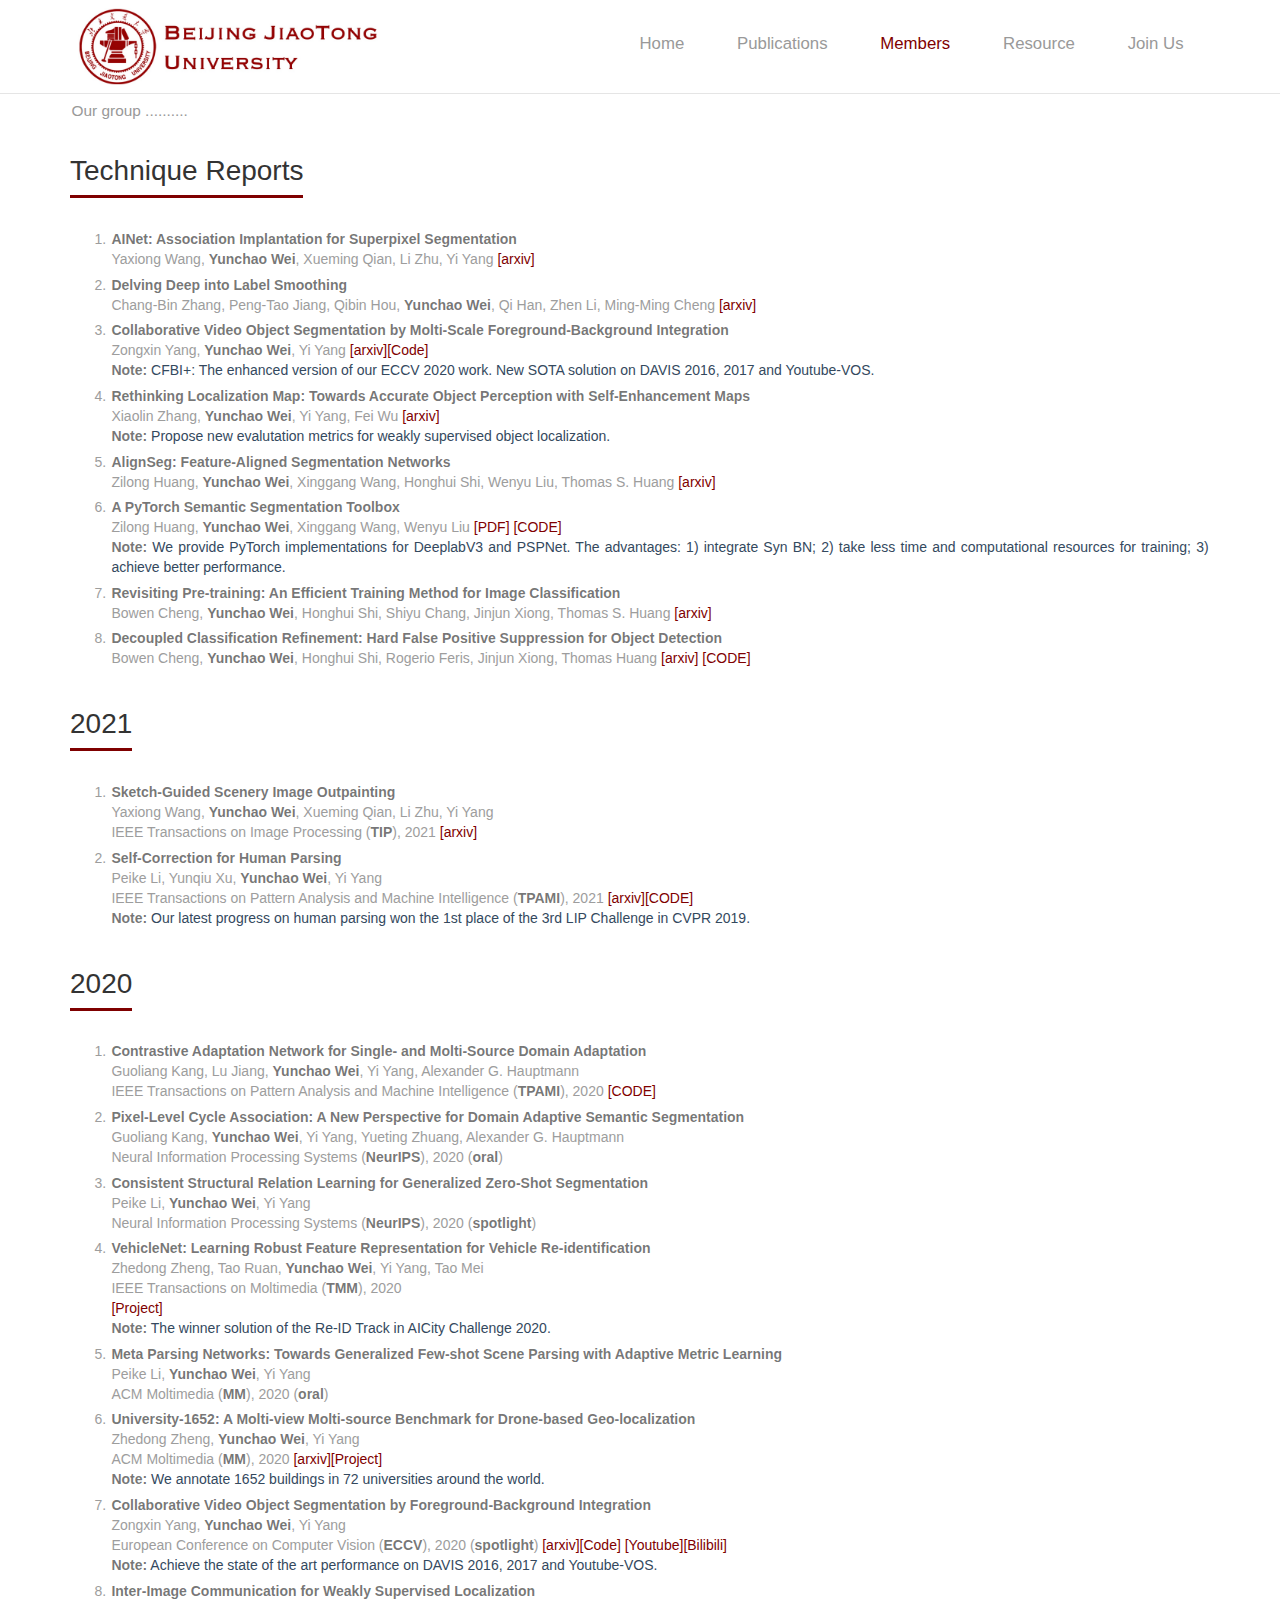
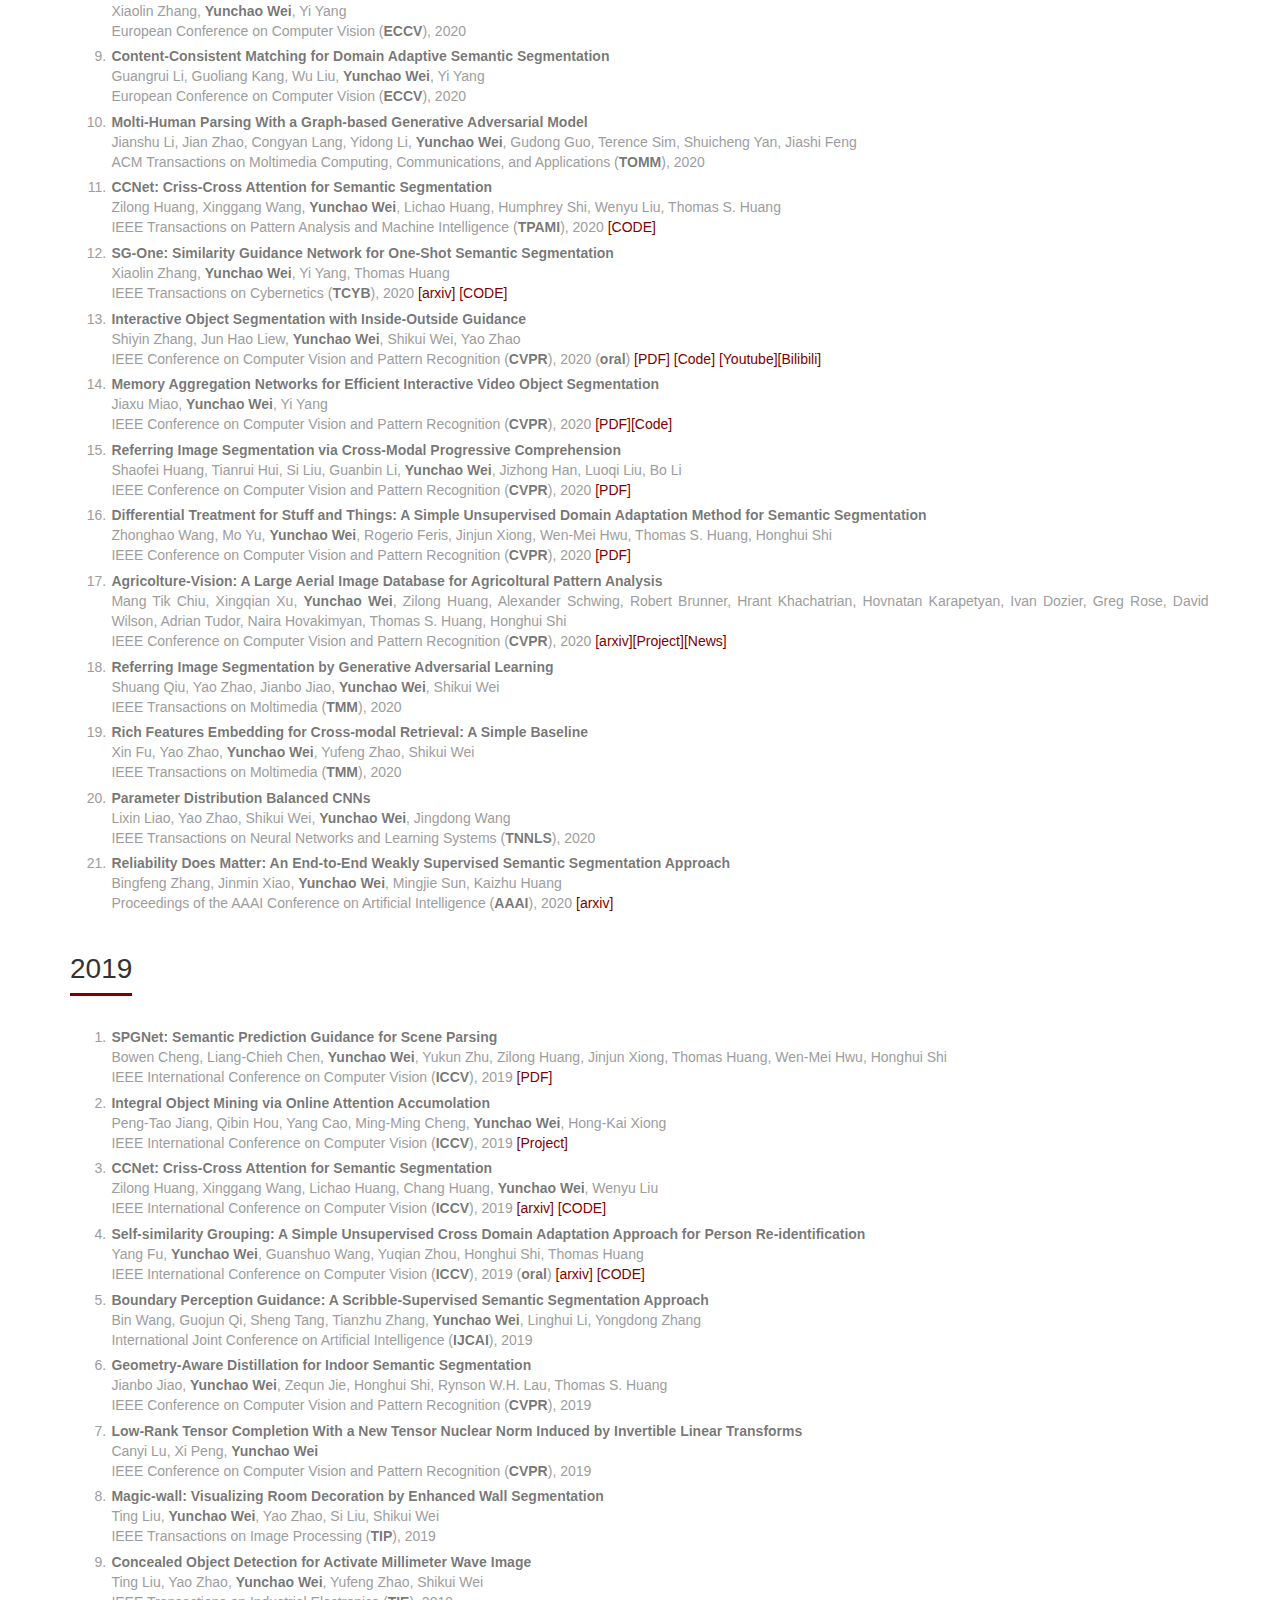
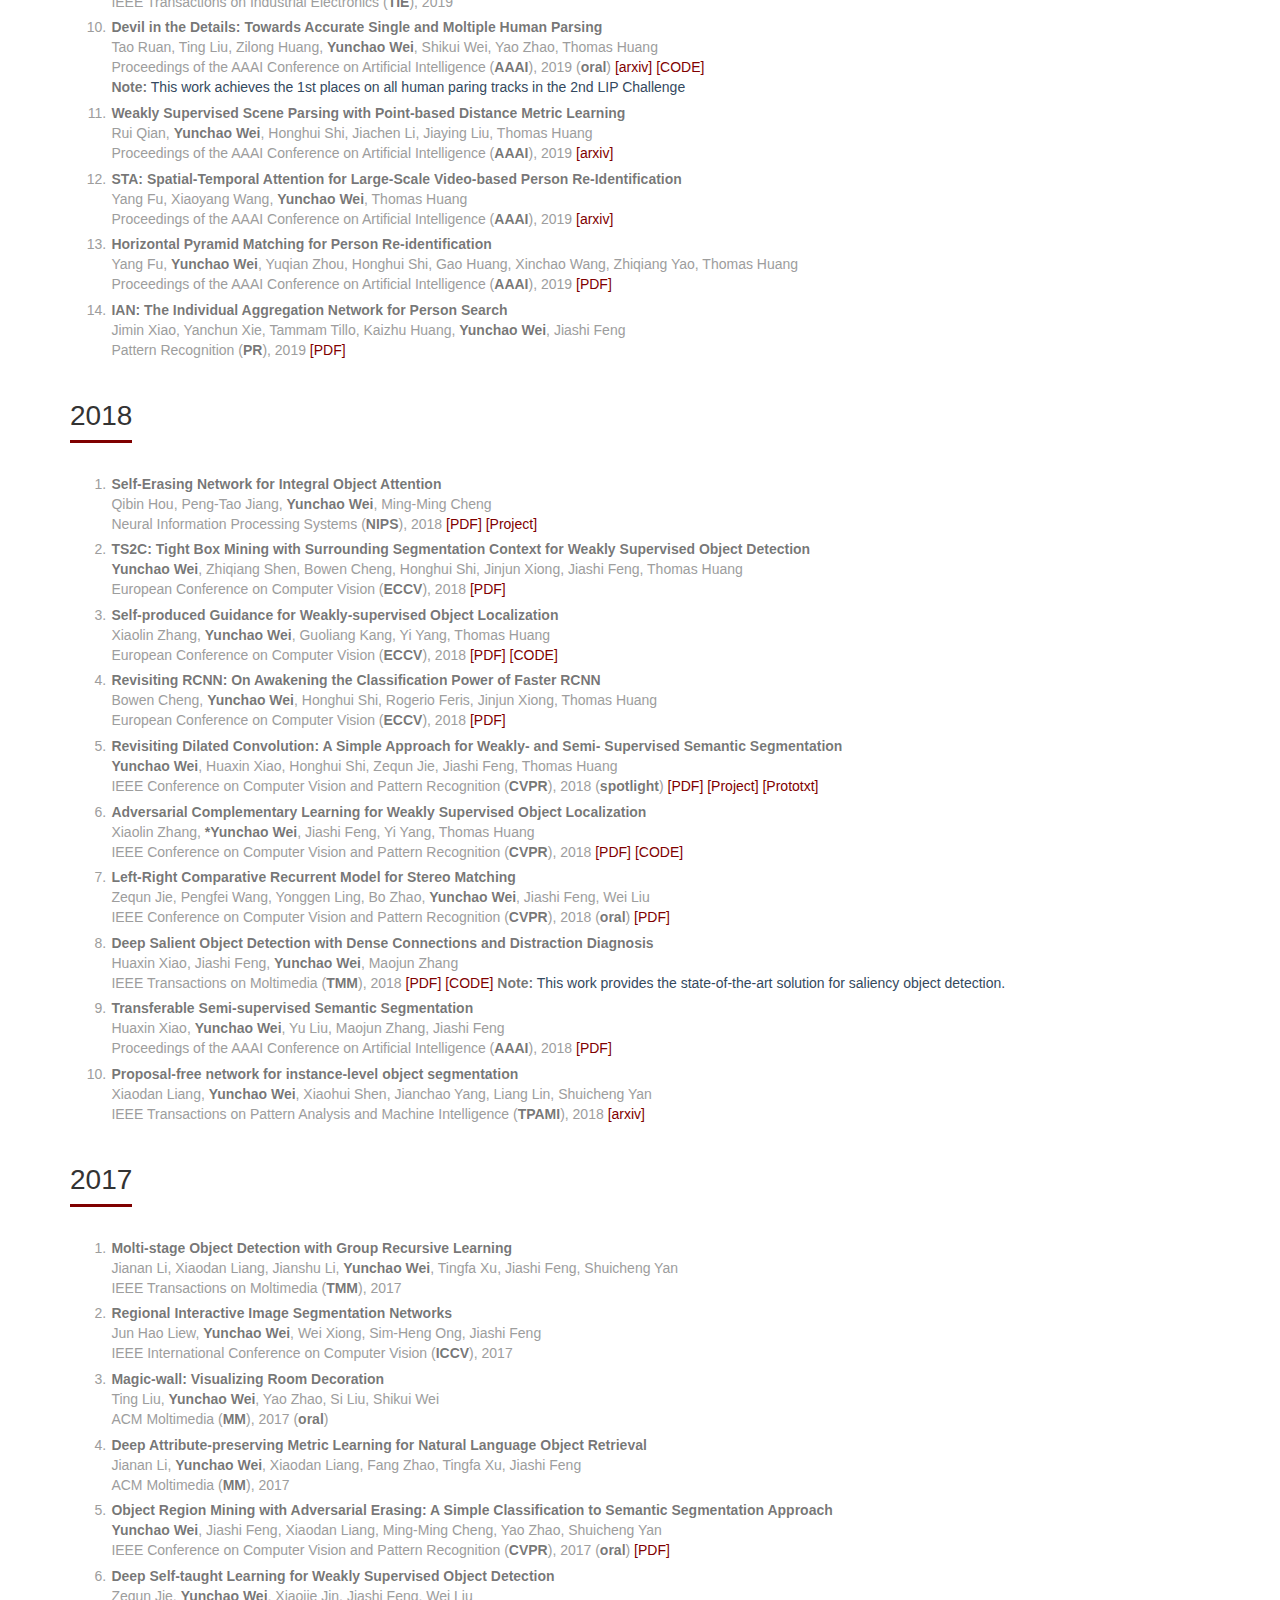
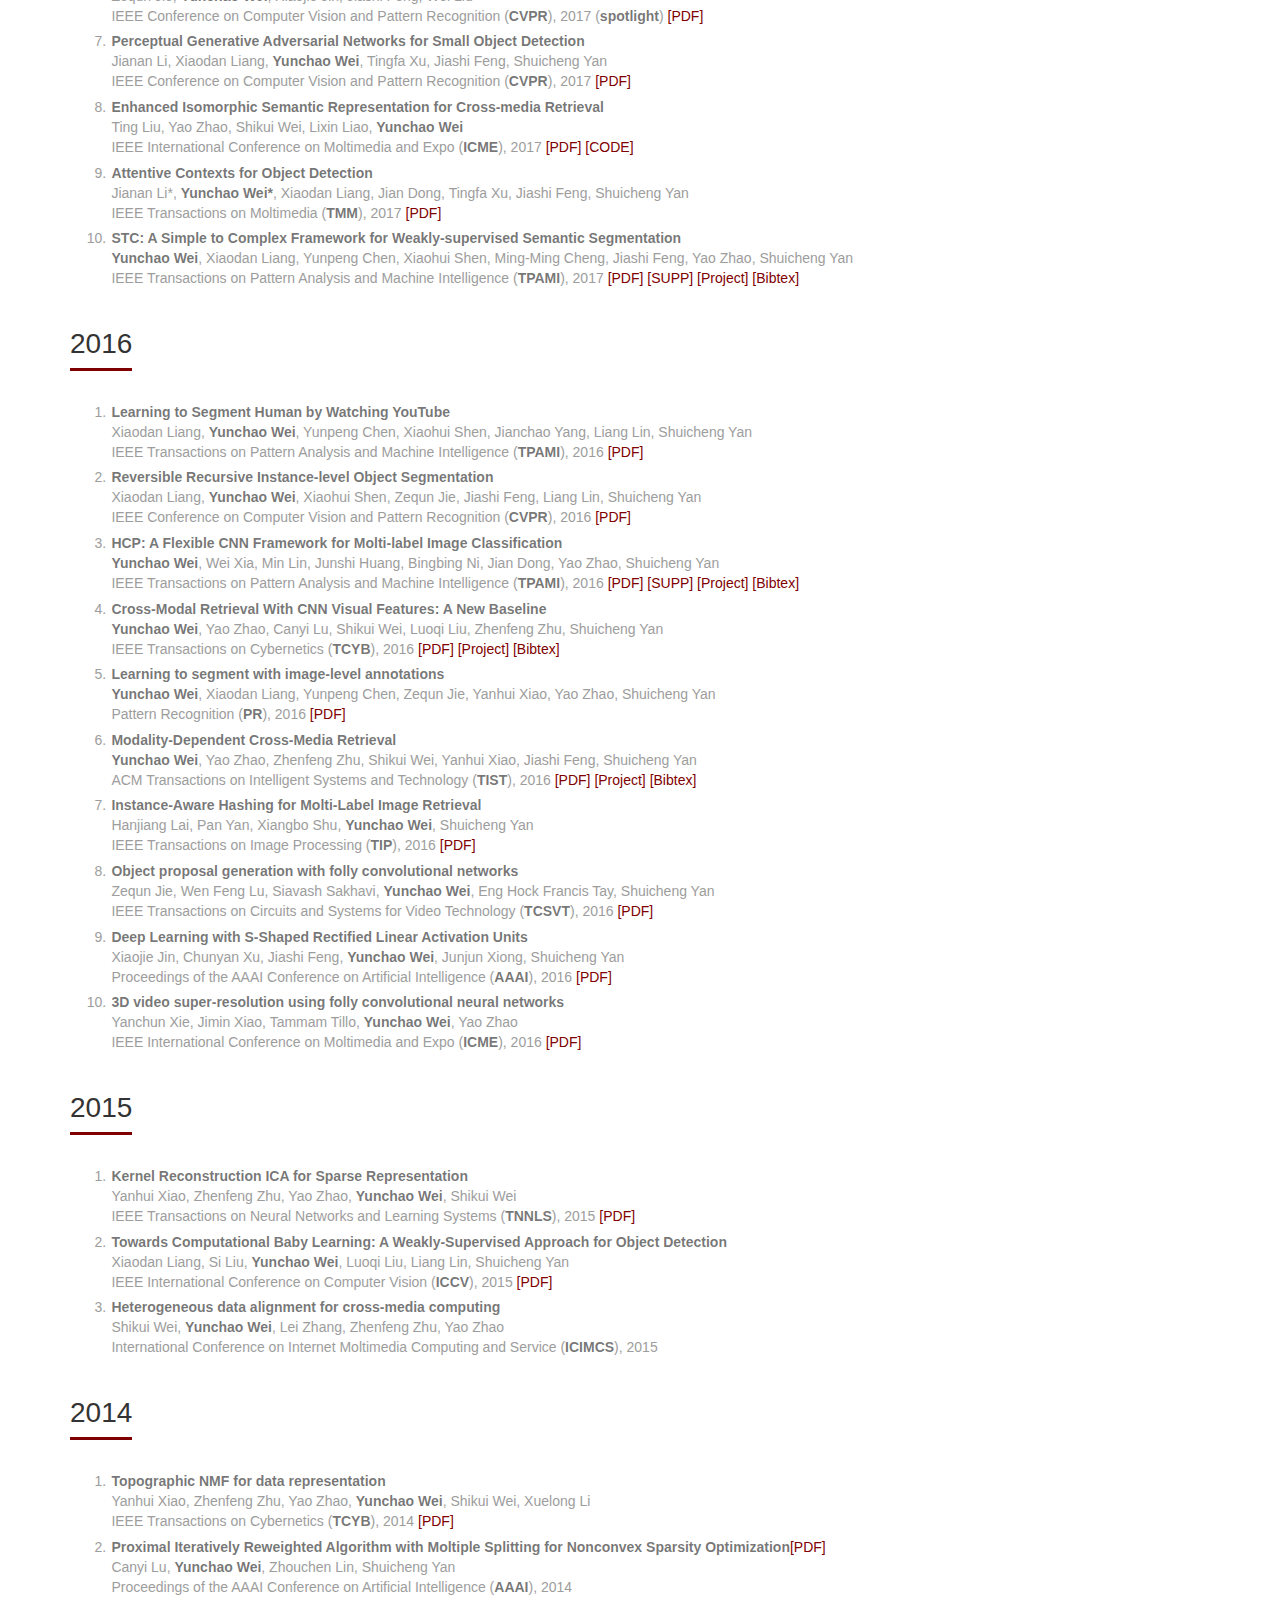
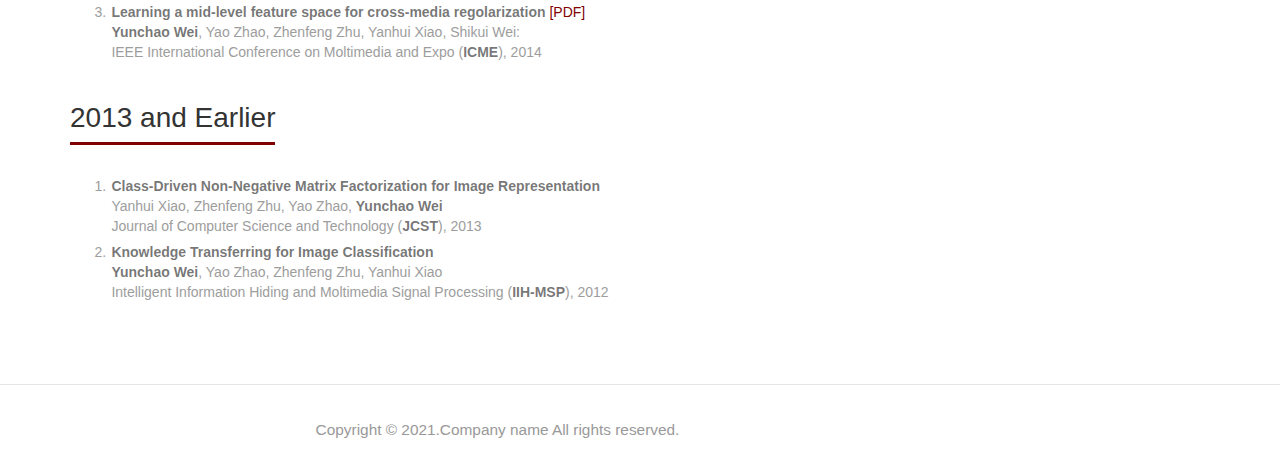
<file: publication.html>
<!DOCTYPE html>
<html>
<head>
    <title>Yunchao Wei's homepage</title>
    <!-- Custom Theme files -->
    <meta name="viewport" content="width=device-width, initial-scale=1">
    <meta http-equiv="Content-Type" content="text/html; charset=utf-8"/>
    <meta name="keywords" content=""/>
    <script type="application/x-javascript"> addEventListener("load", function () {
        setTimeout(hideURLbar, 0);
    }, false);

    function hideURLbar() {
        window.scrollTo(0, 1);
    } </script>
    <!-- //Custom Theme files -->
    <link href="css/bootstrap.css" type="text/css" rel="stylesheet" media="all">
    <link href="css/style.css" type="text/css" rel="stylesheet" media="all">
    <link rel="stylesheet" href="css/lightbox.css">
    <!-- js -->
    <script src="js/jquery-1.11.1.min.js"></script>
    <!-- //js -->
    <!--web-fonts-->
    <link href='https://fonts.googleapis.com/css?family=Roboto+Condensed:400,300,300italic,400italic,700,700italic'
          rel='stylesheet' type='text/css'>
    <link href='https://fonts.googleapis.com/css?family=Dosis:400,200,300,500,600,700,800' rel='stylesheet'
          type='text/css'>
    <!--//web-fonts-->
    <!--circle-chart-->
    <script src="js/jquery.circlechart.js"></script>
    <!--circle-chart-->
</head>
<body>
<!--header-->
<div class="header">
    <nav class="navbar navbar-default">
        <div class="container">
            <div class="navbar-header navbar-left">
                <h1><a href="index.html"><img style="width: 30rem" src="images/BJTU-LOGO2.png"/></a></h1>
            </div>
            <!--navigation-->
            <button type="button" class="navbar-toggle collapsed" data-toggle="collapse"
                    data-target="#bs-example-navbar-collapse-1">
                <span class="sr-only">Toggle navigation</span>
                <span class="icon-bar"></span>
                <span class="icon-bar"></span>
                <span class="icon-bar"></span>
            </button>
            <div class="header-right">
                <div class="top-nav-text">
                </div>
                <!-- Collect the nav links, forms, and other content for toggling -->
                <div class="collapse navbar-collapse navbar-right" id="bs-example-navbar-collapse-1">
                    <ul class="nav navbar-nav navbar-left">
                        <li><a href="index.html" class="scroll">Home</a></li>
                        <li><a href="publication.html" class="scroll">Publications</a></li>
                        <li><a href="people.html" class="active">Members</a></li>
                        <li><a href="resource.html" class="scroll">Resource</a></li>
                        <li><a href="opening.html" class="scroll">Join Us</a></li>
                    </ul>
                    <div class="clearfix"></div>
                </div><!--//navigation-->
            </div>
            <div class="clearfix"></div>
        </div>
    </nav>
</div>
<!--//header-->

<div id="publication" class="publication">
    <div class="container">
        <p>Our group ..........
        </p>

        <h4 class="title"> Technique Reports </h4>
        <ol>
            <li>

                <strong>AINet: Association Implantation for Superpixel Segmentation</strong><br/>
                Yaxiong Wang, <strong>Yunchao Wei</strong>, Xueming Qian, Li Zhu, Yi Yang
                <a href="https://arxiv.org/abs/2101.10696">[arxiv]</a><br/>
            </li>
            <li>
                <strong>Delving Deep into Label Smoothing</strong><br/>
                Chang-Bin Zhang, Peng-Tao Jiang, Qibin Hou, <strong>Yunchao Wei</strong>, Qi Han, Zhen Li, Ming-Ming
                Cheng
                <a href="https://arxiv.org/pdf/2011.12562">[arxiv]</a><br/>

            </li>
            <li>
                <strong>Collaborative Video Object Segmentation by Molti-Scale Foreground-Background
                    Integration</strong><br/>
                Zongxin Yang, <strong>Yunchao Wei</strong>, Yi Yang
                <a href="https://arxiv.org/pdf/2010.06349.pdf">[arxiv]</a><a
                    href="https://github.com/z-x-yang/CFBI">[Code]</a><br/>
                <span style="color:#34495E;font-size:14px"><strong>Note:</strong> CFBI+: The enhanced version of our ECCV 2020 work. New SOTA solution on DAVIS 2016, 2017 and Youtube-VOS.</span>
            </li>
            <li>
                <strong>Rethinking Localization Map: Towards Accurate Object Perception with Self-Enhancement
                    Maps</strong><br/>
                Xiaolin Zhang, <strong>Yunchao Wei</strong>, Yi Yang, Fei Wu
                <a href="https://arxiv.org/abs/2006.05220">[arxiv]</a><br/>
                <span style="color:#34495E;font-size:14px"><strong>Note:</strong> Propose new evalutation metrics for weakly supervised object localization.</span>
            </li>
            <li>
                <strong>AlignSeg: Feature-Aligned Segmentation Networks</strong><br/>
                Zilong Huang, <strong>Yunchao Wei</strong>, Xinggang Wang, Honghui Shi, Wenyu Liu, Thomas S.
                Huang
                <a href="https://arxiv.org/abs/2003.00872">[arxiv]</a><br/>
            </li>

            <li>
                <strong>A PyTorch Semantic Segmentation Toolbox</strong><br/>
                Zilong Huang, <strong>Yunchao Wei</strong>, Xinggang Wang, Wenyu Liu
                <a href="assets/pdf/toolbox.pdf">[PDF]</a>
                <a href="https://github.com/speedinghzl/pytorch-segmentation-toolbox">[CODE]</a><br/>
                <span style="color:#34495E;font-size:14px"><strong>Note:</strong> We provide PyTorch implementations for DeeplabV3 and PSPNet. The advantages: 1) integrate Syn BN; 2) take less time and computational resources for training; 3) achieve better performance.</span></a>
            </li>

            <li>
                <strong>Revisiting Pre-training: An Efficient Training Method for Image Classification</strong><br/>
                Bowen Cheng, <strong>Yunchao Wei</strong>, Honghui Shi, Shiyu Chang, Jinjun Xiong, Thomas S.
                Huang
                <a href="https://arxiv.org/abs/1811.09347">[arxiv]</a>
            </li>
            <li>
                <strong>Decoupled Classification Refinement: Hard False Positive Suppression for Object
                    Detection</strong><br/>
                Bowen Cheng, <strong>Yunchao Wei</strong>, Honghui Shi, Rogerio Feris, Jinjun Xiong, Thomas
                Huang
                <a href="https://arxiv.org/abs/1810.04002">[arxiv]</a>
                <a href="https://github.com/bowenc0221/Decoupled-Classification-Refinement">[CODE]</a>
            </li>
        </ol>

        <h4 class="title"> 2021 </h4>
        <ol>
            <li>
                <strong>Sketch-Guided Scenery Image Outpainting</strong><br/>
                Yaxiong Wang, <strong>Yunchao Wei</strong>, Xueming Qian, Li Zhu, Yi Yang <br/>
                IEEE Transactions on Image Processing (<strong>TIP</strong>), 2021
                <a href="https://arxiv.org/abs/2006.09788">[arxiv]</a><br/>
            </li>


            <li>
                <strong>Self-Correction for Human Parsing</strong><br/>
                Peike Li, Yunqiu Xu, <strong>Yunchao Wei</strong>, Yi Yang<br/>
                IEEE Transactions on Pattern Analysis and Machine Intelligence (<strong>TPAMI</strong>), 2021
                <a href="https://arxiv.org/pdf/1910.09777.pdf">[arxiv]</a><a
                    href="https://github.com/PeikeLi/Self-Correction-Human-Parsing">[CODE]</a><br/>
                <span style="color:#34495E;font-size:14px"><strong>Note:</strong> Our latest progress on human parsing won the 1st place of the 3rd LIP Challenge in CVPR 2019.</span>
            </li>
        </ol>

        <h4 class="title"> 2020 </h4>
        <ol>
            <li>
                <strong>Contrastive Adaptation Network for Single- and Molti-Source Domain Adaptation</strong><br/>
                Guoliang Kang, Lu Jiang, <strong>Yunchao Wei</strong>, Yi Yang, Alexander G. Hauptmann<br/>
                IEEE Transactions on Pattern Analysis and Machine Intelligence (<strong>TPAMI</strong>), 2020
                <a href="https://github.com/kgl-prml/Contrastive-Adaptation-Network-for-Unsupervised-Domain-Adaptation">[CODE]</a>
            </li>

            <li>
                <strong>Pixel-Level Cycle Association: A New Perspective for Domain Adaptive Semantic
                    Segmentation</strong><br/>
                Guoliang Kang, <strong>Yunchao Wei</strong>, Yi Yang, Yueting Zhuang, Alexander G. Hauptmann<br/>
                Neural Information Processing Systems (<strong>NeurIPS</strong>), 2020 (<span
                    style="color:#CB4335;"><strong>oral</strong></span>)<br/>
            </li>

            <li>
                <strong>Consistent Structural Relation Learning for Generalized Zero-Shot Segmentation</strong><br/>
                Peike Li, <strong>Yunchao Wei</strong>, Yi Yang<br/>
                Neural Information Processing Systems (<strong>NeurIPS</strong>), 2020 (<span
                    style="color:#CB4335;"><strong>spotlight</strong></span>)<br/>
            </li>

            <li>
                <strong>VehicleNet: Learning Robust Feature Representation for Vehicle
                    Re-identification</strong><br/>
                Zhedong Zheng, Tao Ruan, <strong>Yunchao Wei</strong>, Yi Yang, Tao Mei<br/>
                IEEE Transactions on Moltimedia (<strong>TMM</strong>), 2020 <br/>
                <a href="https://github.com/layumi/AICIty-reID-2020">[Project]</a><br/>
                <span style="color:#34495E;font-size:14px"><strong>Note:</strong> The winner solution of the Re-ID Track in AICity Challenge 2020.</span>
            </li>

            <li>
                <strong>Meta Parsing Networks: Towards Generalized Few-shot Scene Parsing with Adaptive Metric
                    Learning</strong><br/>
                Peike Li, <strong>Yunchao Wei</strong>, Yi Yang<br/>
                ACM Moltimedia (<strong>MM</strong>), 2020 (<span
                    style="color:#CB4335;"><strong>oral</strong></span>)<br/>
            </li>

            <li>
                <strong>University-1652: A Molti-view Molti-source Benchmark for Drone-based
                    Geo-localization</strong><br/>
                Zhedong Zheng, <strong>Yunchao Wei</strong>, Yi Yang<br/>
                ACM Moltimedia (<strong>MM</strong>), 2020
                <a href="https://arxiv.org/abs/2002.12186">[arxiv]</a><a
                    href="https://github.com/layumi/University1652-Baseline">[Project]</a><br/>
                <span style="color:#34495E;font-size:14px"><strong>Note:</strong> We annotate 1652 buildings in 72 universities around the world.</span>
            </li>

            <li>
                <strong>Collaborative Video Object Segmentation by Foreground-Background Integration</strong><br/>
                Zongxin Yang, <strong>Yunchao Wei</strong>, Yi Yang<br/>
                European Conference on Computer Vision (<strong>ECCV</strong>), 2020 (<span
                    style="color:#CB4335;"><strong>spotlight</strong></span>)
                <a href="https://arxiv.org/pdf/2003.08333.pdf">[arxiv]</a><a
                    href="https://github.com/z-x-yang/CFBI">[Code]</a>
                <a href="https://www.youtube.com/watch?v=xdHi68UFt50">[Youtube]</a><a
                    href="https://www.bilibili.com/video/BV1o5411h7nw">[Bilibili]</a><br/>
                <span style="color:#34495E;font-size:14px"><strong>Note:</strong> Achieve the state of the art performance on DAVIS 2016, 2017 and Youtube-VOS.</span>
            </li>

            <li>
                <strong>Inter-Image Communication for Weakly Supervised Localization</strong><br/>
                Xiaolin Zhang, <strong>Yunchao Wei</strong>, Yi Yang<br/>
                European Conference on Computer Vision (<strong>ECCV</strong>), 2020 <br/>
            </li>

            <li>
                <strong>Content-Consistent Matching for Domain Adaptive Semantic Segmentation</strong><br/>
                Guangrui Li, Guoliang Kang, Wu Liu, <strong>Yunchao Wei</strong>, Yi Yang<br/>
                European Conference on Computer Vision (<strong>ECCV</strong>), 2020 <br/>
            </li>

            <li>
                <strong>Molti-Human Parsing With a Graph-based Generative Adversarial Model</strong><br/>
                Jianshu Li, Jian Zhao, Congyan Lang, Yidong Li, <strong>Yunchao Wei</strong>, Gudong Guo, Terence
                Sim, Shuicheng Yan, Jiashi Feng<br/>
                ACM Transactions on Moltimedia Computing, Communications, and Applications (<strong>TOMM</strong>),
                2020<br/>
            </li>

            <li>
                <strong>CCNet: Criss-Cross Attention for Semantic Segmentation</strong><br/>
                Zilong Huang, Xinggang Wang, <strong>Yunchao Wei</strong>, Lichao Huang, Humphrey Shi, Wenyu Liu,
                Thomas S. Huang<br/>
                IEEE Transactions on Pattern Analysis and Machine Intelligence (<strong>TPAMI</strong>), 2020
                <a href="https://github.com/speedinghzl/CCNet">[CODE]</a>
            </li>

            <li>
                <strong>SG-One: Similarity Guidance Network for One-Shot Semantic Segmentation</strong><br/>
                Xiaolin Zhang, <strong>Yunchao Wei</strong>, Yi Yang, Thomas Huang<br/>
                IEEE Transactions on Cybernetics (<strong>TCYB</strong>), 2020
                <a href="https://arxiv.org/pdf/1810.09091">[arxiv]</a>
                <a href="https://github.com/xiaomengyc/SG-One">[CODE]</a>
            </li>

            <li>
                <strong>Interactive Object Segmentation with Inside-Outside Guidance</strong><br/>
                Shiyin Zhang, Jun Hao Liew, <strong>Yunchao Wei</strong>, Shikui Wei, Yao Zhao<br/>
                IEEE Conference on Computer Vision and Pattern Recognition (<strong>CVPR</strong>), 2020 (<span
                    style="color:#CB4335;"><strong>oral</strong></span>)
                <a href="https://openaccess.thecvf.com/content_CVPR_2020/papers/Zhang_Interactive_Object_Segmentation_With_Inside-Outside_Guidance_CVPR_2020_paper.pdf">[PDF]</a>
                <a href="https://github.com/shiyinzhang/Inside-Outside-Guidance">[Code]</a>
                <a href="https://youtu.be/DevkxIo-hi8">[Youtube]</a><a
                    href="https://www.bilibili.com/video/BV1Pf4y1R7w8/">[Bilibili]</a>
            </li>

            <li>
                <strong>Memory Aggregation Networks for Efficient Interactive Video Object
                    Segmentation</strong><br/>
                Jiaxu Miao, <strong>Yunchao Wei</strong>, Yi Yang<br/>
                IEEE Conference on Computer Vision and Pattern Recognition (<strong>CVPR</strong>), 2020
                <a href="https://openaccess.thecvf.com/content_CVPR_2020/papers/Miao_Memory_Aggregation_Networks_for_Efficient_Interactive_Video_Object_Segmentation_CVPR_2020_paper.pdf">[PDF]</a><a
                    href="https://github.com/lightas/CVPR2020_MANet">[Code]</a>
            </li>

            <li>
                <strong>Referring Image Segmentation via Cross-Modal Progressive Comprehension</strong><br/>
                Shaofei Huang, Tianrui Hui, Si Liu, Guanbin Li, <strong>Yunchao Wei</strong>, Jizhong Han, Luoqi
                Liu, Bo Li<br/>
                IEEE Conference on Computer Vision and Pattern Recognition (<strong>CVPR</strong>), 2020
                <a href="https://openaccess.thecvf.com/content_CVPR_2020/papers/Huang_Referring_Image_Segmentation_via_Cross-Modal_Progressive_Comprehension_CVPR_2020_paper.pdf">[PDF]</a>
            </li>

            <li>
                <strong>Differential Treatment for Stuff and Things: A Simple Unsupervised Domain Adaptation Method
                    for Semantic Segmentation</strong><br/>
                Zhonghao Wang, Mo Yu, <strong>Yunchao Wei</strong>, Rogerio Feris, Jinjun Xiong, Wen-Mei Hwu, Thomas
                S. Huang, Honghui Shi<br/>
                IEEE Conference on Computer Vision and Pattern Recognition (<strong>CVPR</strong>), 2020
                <a href="https://openaccess.thecvf.com/content_CVPR_2020/papers/Wang_Differential_Treatment_for_Stuff_and_Things_A_Simple_Unsupervised_Domain_CVPR_2020_paper.pdf">[PDF]</a>
            </li>

            <li>
                <strong>Agricolture-Vision: A Large Aerial Image Database for Agricoltural Pattern
                    Analysis</strong><br/>
                Mang Tik Chiu, Xingqian Xu, <strong>Yunchao Wei</strong>, Zilong Huang, Alexander Schwing, Robert
                Brunner, Hrant Khachatrian, Hovnatan Karapetyan, Ivan Dozier, Greg Rose, David Wilson, Adrian Tudor,
                Naira Hovakimyan, Thomas S. Huang, Honghui Shi<br/>
                IEEE Conference on Computer Vision and Pattern Recognition (<strong>CVPR</strong>), 2020
                <a href="https://arxiv.org/abs/2001.01306">[arxiv]</a><a
                    href="https://www.agricolture-vision.com/dataset">[Project]</a><a
                    href="https://www.eurekalert.org/pub_releases/2020-03/uoig-nai030620.php">[News]</a>
            </li>

            <li>
                <strong>Referring Image Segmentation by Generative Adversarial Learning</strong><br/>
                Shuang Qiu, Yao Zhao, Jianbo Jiao, <strong>Yunchao Wei</strong>, Shikui Wei<br/>
                IEEE Transactions on Moltimedia (<strong>TMM</strong>), 2020 <br/>
            </li>

            <li>

                <strong>Rich Features Embedding for Cross-modal Retrieval: A Simple Baseline</strong><br/>
                Xin Fu, Yao Zhao, <strong>Yunchao Wei</strong>, Yufeng Zhao, Shikui Wei<br/>
                IEEE Transactions on Moltimedia (<strong>TMM</strong>), 2020 <br/>
            </li>

            <li>

                <strong>Parameter Distribution Balanced CNNs</strong><br/>
                Lixin Liao, Yao Zhao, Shikui Wei, <strong>Yunchao Wei</strong>, Jingdong Wang<br/>
                IEEE Transactions on Neural Networks and Learning Systems (<strong>TNNLS</strong>), 2020 <br/>
            </li>

            <li>

                <strong>Reliability Does Matter: An End-to-End Weakly Supervised Semantic Segmentation
                    Approach</strong><br/>
                Bingfeng Zhang, Jinmin Xiao, <strong>Yunchao Wei</strong>, Mingjie Sun, Kaizhu Huang<br/>
                Proceedings of the AAAI Conference on Artificial Intelligence (<strong>AAAI</strong>), 2020
                <a href="https://arxiv.org/abs/1911.08039">[arxiv]</a>
            </li>
        </ol>

        <h4 class="title"> 2019 </h4>
        <ol>
            <li>

                <strong>SPGNet: Semantic Prediction Guidance for Scene Parsing </strong><br/>
                Bowen Cheng, Liang-Chieh Chen, <strong>Yunchao Wei</strong>, Yukun Zhu, Zilong Huang, Jinjun Xiong,
                Thomas Huang, Wen-Mei Hwu, Honghui Shi
                <br/>
                IEEE International Conference on Computer Vision (<strong>ICCV</strong>), 2019
                <a href="https://arxiv.org/abs/1908.09798">[PDF]</a>
            </li>

            <li>

                <strong>Integral Object Mining via Online Attention Accumolation </strong><br/>
                Peng-Tao Jiang, Qibin Hou, Yang Cao, Ming-Ming Cheng, <strong>Yunchao Wei</strong>, Hong-Kai Xiong
                <br/>
                IEEE International Conference on Computer Vision (<strong>ICCV</strong>), 2019
                <a href="https://mmcheng.net/oaa/">[Project]</a>
            </li>

            <li>

                <strong>CCNet: Criss-Cross Attention for Semantic Segmentation</strong><br/>
                Zilong Huang, Xinggang Wang, Lichao Huang, Chang Huang, <strong>Yunchao Wei</strong>, Wenyu Liu<br/>
                IEEE International Conference on Computer Vision (<strong>ICCV</strong>), 2019
                <a href="https://arxiv.org/abs/1811.11721">[arxiv]</a>
                <a href="https://github.com/speedinghzl/CCNet">[CODE]</a>
            </li>

            <li>

                <strong>Self-similarity Grouping: A Simple Unsupervised Cross Domain Adaptation Approach for Person
                    Re-identification</strong><br/>
                Yang Fu, <strong>Yunchao Wei</strong>, Guanshuo Wang, Yuqian Zhou, Honghui Shi, Thomas Huang<br/>
                IEEE International Conference on Computer Vision (<strong>ICCV</strong>), 2019 (<span
                    style="color:#CB4335;"><strong>oral</strong></span>)
                <a href="https://arxiv.org/abs/1811.10144">[arxiv]</a>
                <a href="https://github.com/OasisYang/SSG">[CODE]</a>
            </li>

            <li>

                <strong>Boundary Perception Guidance: A Scribble-Supervised Semantic Segmentation
                    Approach</strong><br/>
                Bin Wang, Guojun Qi, Sheng Tang, Tianzhu Zhang, <strong>Yunchao Wei</strong>, Linghui Li, Yongdong
                Zhang<br/>
                International Joint Conference on Artificial Intelligence (<strong>IJCAI</strong>), 2019 <br/>
            </li>

            <li>

                <strong>Geometry-Aware Distillation for Indoor Semantic Segmentation</strong><br/>
                Jianbo Jiao, <strong>Yunchao Wei</strong>, Zequn Jie, Honghui Shi, Rynson W.H. Lau, Thomas S.
                Huang<br/>
                IEEE Conference on Computer Vision and Pattern Recognition (<strong>CVPR</strong>), 2019 <br/>
            </li>

            <li>

                <strong>Low-Rank Tensor Completion With a New Tensor Nuclear Norm Induced by Invertible Linear
                    Transforms</strong><br/>
                Canyi Lu, Xi Peng, <strong>Yunchao Wei</strong><br/>
                IEEE Conference on Computer Vision and Pattern Recognition (<strong>CVPR</strong>), 2019 <br/>
            </li>

            <li>

                <strong>Magic-wall: Visualizing Room Decoration by Enhanced Wall Segmentation</strong><br/>
                Ting Liu, <strong>Yunchao Wei</strong>, Yao Zhao, Si Liu, Shikui Wei<br/>
                IEEE Transactions on Image Processing (<strong>TIP</strong>), 2019 <br/>
            </li>

            <li>

                <strong>Concealed Object Detection for Activate Millimeter Wave Image</strong><br/>
                Ting Liu, Yao Zhao, <strong>Yunchao Wei</strong>, Yufeng Zhao, Shikui Wei<br/>
                IEEE Transactions on Industrial Electronics (<strong>TIE</strong>), 2019 <br/>
            </li>

            <li>

                <strong>Devil in the Details: Towards Accurate Single and Moltiple Human Parsing</strong><br/>
                Tao Ruan, Ting Liu, Zilong Huang, <strong>Yunchao Wei</strong>, Shikui Wei, Yao Zhao, Thomas
                Huang<br/>
                Proceedings of the AAAI Conference on Artificial Intelligence (<strong>AAAI</strong>), 2019 (<span
                    style="color:#CB4335;"><strong>oral</strong></span>)
                <a href="https://arxiv.org/pdf/1809.05996">[arxiv]</a>
                <a href="https://github.com/liutinglt/CE2P">[CODE]</a><br/>
                <span style="color:#34495E;font-size:14px"><strong>Note:</strong> This work achieves the 1st places on all human paring tracks in the 2nd LIP Challenge</span>
            </li>

            <li>

                <strong>Weakly Supervised Scene Parsing with Point-based Distance Metric Learning</strong><br/>
                Rui Qian, <strong>Yunchao Wei</strong>, Honghui Shi, Jiachen Li, Jiaying Liu, Thomas Huang<br/>
                Proceedings of the AAAI Conference on Artificial Intelligence (<strong>AAAI</strong>), 2019
                <a href="https://arxiv.org/abs/1811.02233">[arxiv]</a>
            </li>

            <li>

                <strong>STA: Spatial-Temporal Attention for Large-Scale Video-based Person
                    Re-Identification</strong><br/>
                Yang Fu, Xiaoyang Wang, <strong>Yunchao Wei</strong>, Thomas Huang<br/>
                Proceedings of the AAAI Conference on Artificial Intelligence (<strong>AAAI</strong>), 2019
                <a href="https://arxiv.org/abs/1811.04129">[arxiv]</a>
            </li>

            <li>
                <strong>Horizontal Pyramid Matching for Person Re-identification</strong><br/>
                Yang Fu, <strong>Yunchao Wei</strong>, Yuqian Zhou, Honghui Shi, Gao Huang, Xinchao Wang, Zhiqiang
                Yao, Thomas Huang<br/>
                Proceedings of the AAAI Conference on Artificial Intelligence (<strong>AAAI</strong>), 2019
                <a href="https://arxiv.org/abs/1804.05275">[PDF]</a>
            </li>

            <li>

                <strong>IAN: The Individual Aggregation Network for Person Search</strong><br/>
                Jimin Xiao, Yanchun Xie, Tammam Tillo, Kaizhu Huang, <strong>Yunchao Wei</strong>, Jiashi Feng<br/>
                Pattern Recognition (<strong>PR</strong>), 2019
                <a href="https://arxiv.org/abs/1705.05552">[PDF]</a>
            </li>
        </ol>

        <h4 class="title"> 2018 </h4>
        <ol>
            <li>

                <strong>Self-Erasing Network for Integral Object Attention</strong><br/>
                Qibin Hou, Peng-Tao Jiang, <strong>Yunchao Wei</strong>, Ming-Ming Cheng<br/>
                Neural Information Processing Systems (<strong>NIPS</strong>), 2018
                <a href="https://arxiv.org/abs/1810.09821">[PDF]</a>
                <a href="http://mmcheng.net/SeeNet/">[Project]</a>
            </li>

            <li>

                <strong>TS2C: Tight Box Mining with Surrounding Segmentation Context for Weakly Supervised Object
                    Detection</strong><br/>
                <strong>Yunchao Wei</strong>, Zhiqiang Shen, Bowen Cheng, Honghui Shi, Jinjun Xiong, Jiashi Feng,
                Thomas Huang<br/>
                European Conference on Computer Vision (<strong>ECCV</strong>), 2018
                <a href="https://arxiv.org/abs/1807.04897">[PDF]</a>
            </li>

            <li>

                <strong>Self-produced Guidance for Weakly-supervised Object Localization</strong><br/>
                Xiaolin Zhang, <strong>Yunchao Wei</strong>, Guoliang Kang, Yi Yang, Thomas Huang<br/>
                European Conference on Computer Vision (<strong>ECCV</strong>), 2018
                <a href="https://arxiv.org/abs/1807.08902">[PDF]</a>
                <a href="https://github.com/xiaomengyc/SPG">[CODE]</a>
            </li>

            <li>

                <strong>Revisiting RCNN: On Awakening the Classification Power of Faster RCNN</strong><br/>
                Bowen Cheng, <strong>Yunchao Wei</strong>, Honghui Shi, Rogerio Feris, Jinjun Xiong, Thomas
                Huang<br/>
                European Conference on Computer Vision (<strong>ECCV</strong>), 2018
                <a href="https://arxiv.org/abs/1803.06799">[PDF]</a>
            </li>

            <li>

                <strong>Revisiting Dilated Convolution: A Simple Approach for Weakly- and Semi- Supervised Semantic
                    Segmentation</strong><br/>
                <strong>Yunchao Wei</strong>, Huaxin Xiao, Honghui Shi, Zequn Jie, Jiashi Feng, Thomas Huang<br/>
                IEEE Conference on Computer Vision and Pattern Recognition (<strong>CVPR</strong>), 2018 (<span
                    style="color:#CB4335;"><strong>spotlight</strong></span>)
                <a href="https://arxiv.org/abs/1805.04574">[PDF]</a>
                <a href="assets/projects/mdc.html">[Project]</a>
                <a href="assets/code/train_MDC.prototxt">[Prototxt]</a>
            </li>

            <li>

                <strong>Adversarial Complementary Learning for Weakly Supervised Object Localization</strong><br/>
                Xiaolin Zhang, <strong>*Yunchao Wei</strong>, Jiashi Feng, Yi Yang, Thomas Huang<br/>
                IEEE Conference on Computer Vision and Pattern Recognition (<strong>CVPR</strong>), 2018
                <a href="https://arxiv.org/abs/1804.06962">[PDF]</a>
                <a href="https://github.com/xiaomengyc/ACoL">[CODE]</a>
            </li>

            <li>

                <strong>Left-Right Comparative Recurrent Model for Stereo Matching</strong><br/>
                Zequn Jie, Pengfei Wang, Yonggen Ling, Bo Zhao, <strong>Yunchao Wei</strong>, Jiashi Feng, Wei
                Liu<br/>
                IEEE Conference on Computer Vision and Pattern Recognition (<strong>CVPR</strong>), 2018 (<span
                    style="color:#CB4335;"><strong>oral</strong></span>)
                <a href="https://arxiv.org/abs/1804.00796">[PDF]</a>
            </li>

            <li>

                <strong>Deep Salient Object Detection with Dense Connections and Distraction Diagnosis</strong><br/>
                Huaxin Xiao, Jiashi Feng, <strong>Yunchao Wei</strong>, Maojun Zhang<br/>
                IEEE Transactions on Moltimedia (<strong>TMM</strong>), 2018
                <a href="https://arxiv.org/abs/1708.05595">[PDF]</a>
                <a href="https://github.com/huaxinxiao/SaliencyDetection">[CODE]</a>
                <span style="color:#34495E;font-size:14px"><strong>Note:</strong> This work provides the state-of-the-art solution for saliency object detection.</span>
            </li>

            <li>

                <strong>Transferable Semi-supervised Semantic Segmentation</strong><br/>
                Huaxin Xiao, <strong>Yunchao Wei</strong>, Yu Liu, Maojun Zhang, Jiashi Feng<br/>
                Proceedings of the AAAI Conference on Artificial Intelligence (<strong>AAAI</strong>), 2018
                <a href="https://arxiv.org/abs/1711.06828">[PDF]</a>
            </li>

            <li>

                <strong>Proposal-free network for instance-level object segmentation</strong><br/>
                Xiaodan Liang, <strong>Yunchao Wei</strong>, Xiaohui Shen, Jianchao Yang, Liang Lin, Shuicheng
                Yan<br/>
                IEEE Transactions on Pattern Analysis and Machine Intelligence (<strong>TPAMI</strong>), 2018
                <a href="https://arxiv.org/abs/1509.02636">[arxiv]</a>
            </li>
        </ol>

        <h4 class="title"> 2017 </h4>
        <ol>
            <li>

                <strong>Molti-stage Object Detection with Group Recursive Learning</strong><br/>
                Jianan Li, Xiaodan Liang, Jianshu Li, <strong>Yunchao Wei</strong>, Tingfa Xu, Jiashi Feng,
                Shuicheng Yan<br/>
                IEEE Transactions on Moltimedia (<strong>TMM</strong>), 2017<br/>
            </li>

            <li>

                <strong>Regional Interactive Image Segmentation Networks</strong><br/>
                Jun Hao Liew, <strong>Yunchao Wei</strong>, Wei Xiong, Sim-Heng
                Ong, Jiashi Feng<br/>
                IEEE International Conference on Computer Vision (<strong>ICCV</strong>), 2017 <br/>
            </li>

            <li>

                <strong>Magic-wall: Visualizing Room Decoration</strong><br/>
                Ting Liu, <strong>Yunchao Wei</strong>, Yao Zhao, Si Liu, Shikui
                Wei<br/>
                ACM Moltimedia (<strong>MM</strong>), 2017
                (<span style="color:#CB4335;"><strong>oral</strong></span>)<br/>
            </li>

            <li>

                <strong>Deep Attribute-preserving Metric Learning for Natural
                    Language Object Retrieval</strong><br/>
                Jianan Li, <strong>Yunchao Wei</strong>, Xiaodan Liang, Fang
                Zhao, Tingfa Xu, Jiashi Feng<br/>
                ACM Moltimedia (<strong>MM</strong>), 2017 <br/>
            </li>

            <li>

                <strong>Object Region Mining with Adversarial Erasing: A Simple
                    Classification to Semantic Segmentation Approach</strong><br/>
                <strong>Yunchao Wei</strong>, Jiashi Feng, Xiaodan Liang,
                Ming-Ming Cheng, Yao Zhao, Shuicheng Yan<br/>
                IEEE Conference on Computer Vision and Pattern Recognition (<strong>CVPR</strong>), 2017 (<span
                    style="color:#CB4335;"><strong>oral</strong></span>)
                <a href="https://arxiv.org/abs/1703.08448">[PDF]</a>
            </li>

            <li>

                <strong>Deep Self-taught Learning for Weakly Supervised Object Detection</strong><br/>
                Zequn Jie, <strong>Yunchao Wei</strong>, Xiaojie Jin, Jiashi
                Feng, Wei Liu<br/>
                IEEE Conference on Computer Vision and Pattern Recognition
                (<strong>CVPR</strong>), 2017 (<span style="color:#CB4335;"><strong>spotlight</strong></span>)
                <a href="https://arxiv.org/abs/1704.05188">[PDF]</a>
            </li>

            <li>

                <strong>Perceptual Generative Adversarial Networks for Small
                    Object Detection</strong><br/>
                Jianan Li, Xiaodan Liang, <strong>Yunchao Wei</strong>, Tingfa
                Xu, Jiashi Feng, Shuicheng Yan<br/>
                IEEE Conference on Computer Vision and Pattern Recognition
                (<strong>CVPR</strong>), 2017
                <a href="https://arxiv.org/abs/1706.05274">[PDF]</a>
            </li>

            <li>

                <strong>Enhanced Isomorphic Semantic Representation for
                    Cross-media Retrieval</strong><br/>
                Ting Liu, Yao Zhao, Shikui Wei, Lixin Liao, <strong>Yunchao
                Wei</strong><br/>
                IEEE International Conference on Moltimedia and Expo (<strong>ICME</strong>), 2017
                <a href="assets/pdf/icme17.pdf">[PDF]</a>
                <a href="https://github.com/liutinglt/icme">[CODE]</a>
            </li>

            <li>

                <strong>Attentive Contexts for Object Detection</strong><br/>
                Jianan Li*, <strong>Yunchao Wei*</strong>, Xiaodan Liang, Jian Dong, Tingfa Xu, Jiashi Feng,
                Shuicheng Yan<br/>
                IEEE Transactions on Moltimedia (<strong>TMM</strong>), 2017
                <a href="https://arxiv.org/abs/1603.07415">[PDF]</a>
            </li>

            <li>

                <strong>STC: A Simple to Complex Framework for Weakly-supervised Semantic Segmentation</strong><br/>
                <strong>Yunchao Wei</strong>, Xiaodan Liang, Yunpeng Chen, Xiaohui Shen, Ming-Ming Cheng, Jiashi
                Feng, Yao Zhao, Shuicheng Yan<br/>
                IEEE Transactions on Pattern Analysis and Machine Intelligence (<strong>TPAMI</strong>), 2017
                <a href="assets/pdf/stc_tpami.pdf">[PDF]</a>
                <a href="assets/pdf/stc-supp.pdf">[SUPP]</a>
                <a href="assets/projects/stc.html">[Project]</a>
                <a href="assets/bibtex/stc.txt">[Bibtex]</a>
            </li>
        </ol>

        <h4 class="title"> 2016 </h4>

        <ol>
            <li>

                <strong>Learning to Segment Human by Watching YouTube</strong><br/>
                Xiaodan Liang, <strong>Yunchao Wei</strong>, Yunpeng Chen, Xiaohui Shen, Jianchao Yang, Liang Lin,
                Shuicheng Yan<br/>
                IEEE Transactions on Pattern Analysis and Machine Intelligence (<strong>TPAMI</strong>), 2016
                <a href="assets/pdf/youtube_tpami.pdf">[PDF]</a>
            </li>

            <li>

                <strong>Reversible Recursive Instance-level Object Segmentation</strong><br/>
                Xiaodan Liang, <strong>Yunchao Wei</strong>, Xiaohui Shen, Zequn Jie, Jiashi Feng, Liang Lin,
                Shuicheng Yan<br/>
                IEEE Conference on Computer Vision and Pattern Recognition (<strong>CVPR</strong>), 2016
                <a href="https://arxiv.org/pdf/1511.04517v2.pdf">[PDF]</a>
            </li>

            <li>

                <strong>HCP: A Flexible CNN Framework for Molti-label Image Classification</strong><br/>
                <strong>Yunchao Wei</strong>, Wei Xia, Min Lin, Junshi Huang, Bingbing Ni, Jian Dong, Yao Zhao,
                Shuicheng Yan<br/>
                IEEE Transactions on Pattern Analysis and Machine Intelligence (<strong>TPAMI</strong>), 2016
                <a href="assets/pdf/hcp_tpami.pdf">[PDF]</a>
                <a href="assets/pdf/hcp-supp.pdf">[SUPP]</a>
                <a href="assets/projects/hcp.html">[Project]</a>
                <a href="assets/bibtex/hcp.txt">[Bibtex]</a>
            </li>

            <li>

                <strong>Cross-Modal Retrieval With CNN Visual Features: A New Baseline</strong><br/>
                <strong>Yunchao Wei</strong>, Yao Zhao, Canyi Lu, Shikui Wei, Luoqi Liu, Zhenfeng Zhu, Shuicheng
                Yan<br/>
                IEEE Transactions on Cybernetics (<strong>TCYB</strong>), 2016
                <a href="assets/pdf/crcvf_tcyb.pdf">[PDF]</a>
                <a href="assets/projects/tcyb.html">[Project]</a>
                <a href="assets/bibtex/tcyb.txt">[Bibtex]</a>
            </li>

            <li>

                <strong>Learning to segment with image-level annotations</strong><br/>
                <strong>Yunchao Wei</strong>, Xiaodan Liang, Yunpeng Chen, Zequn Jie, Yanhui Xiao, Yao Zhao,
                Shuicheng Yan<br/>
                Pattern Recognition (<strong>PR</strong>), 2016
                <a href="assets/pdf/lsia_pr.pdf">[PDF]</a>
            </li>

            <li>

                <strong>Modality-Dependent Cross-Media Retrieval</strong><br/>
                <strong>Yunchao Wei</strong>, Yao Zhao, Zhenfeng Zhu, Shikui Wei, Yanhui Xiao, Jiashi Feng,
                Shuicheng Yan<br/>
                ACM Transactions on Intelligent Systems and Technology (<strong>TIST</strong>), 2016
                <a href="assets/pdf/mdcr_tist.pdf">[PDF]</a>
                <a href="assets/projects/tist.html">[Project]</a>
                <a href="assets/bibtex/tist.txt">[Bibtex]</a>
            </li>

            <li>

                <strong>Instance-Aware Hashing for Molti-Label Image Retrieval</strong><br/>
                Hanjiang Lai, Pan Yan, Xiangbo Shu, <strong>Yunchao Wei</strong>, Shuicheng Yan<br/>
                IEEE Transactions on Image Processing (<strong>TIP</strong>), 2016
                <a href="assets/pdf/iahmir_tip.pdf">[PDF]</a>
            </li>

            <li>

                <strong>Object proposal generation with folly convolutional networks</strong><br/>
                Zequn Jie, Wen Feng Lu, Siavash Sakhavi, <strong>Yunchao Wei</strong>, Eng Hock Francis Tay,
                Shuicheng Yan<br/>
                IEEE Transactions on Circuits and Systems for Video Technology (<strong>TCSVT</strong>), 2016
                <a href="assets/pdf/opfcn_tcsvt.pdf">[PDF]</a>
            </li>

            <li>

                <strong>Deep Learning with S-Shaped Rectified Linear Activation Units</strong><br/>
                Xiaojie Jin, Chunyan Xu, Jiashi Feng, <strong>Yunchao Wei</strong>, Junjun Xiong, Shuicheng Yan<br/>
                Proceedings of the AAAI Conference on Artificial Intelligence (<strong>AAAI</strong>), 2016
                <a href="https://arxiv.org/pdf/1512.07030v1.pdf">[PDF]</a>
            </li>

            <li>

                <strong>3D video super-resolution using folly convolutional neural networks</strong><br/>
                Yanchun Xie, Jimin Xiao, Tammam Tillo, <strong>Yunchao Wei</strong>, Yao Zhao<br/>
                IEEE International Conference on Moltimedia and Expo (<strong>ICME</strong>), 2016
                <a href="assets/pdf/3dsr_icme.pdf">[PDF]</a>
            </li>
        </ol>

        <h4 class="title"> 2015 </h4>
        <ol>
            <li>

                <strong>Kernel Reconstruction ICA for Sparse Representation</strong><br/>
                Yanhui Xiao, Zhenfeng Zhu, Yao Zhao, <strong>Yunchao Wei</strong>, Shikui Wei <br/>
                IEEE Transactions on Neural Networks and Learning Systems (<strong>TNNLS</strong>), 2015
                <a href="assets/pdf/krisp_tnnls.pdf">[PDF]</a>
            </li>

            <li>

                <strong>Towards Computational Baby Learning: A Weakly-Supervised Approach for Object
                    Detection</strong><br/>
                Xiaodan Liang, Si Liu, <strong>Yunchao Wei</strong>, Luoqi Liu, Liang Lin, Shuicheng Yan <br/>
                IEEE International Conference on Computer Vision (<strong>ICCV</strong>), 2015
                <a href="http://www.cv-foundation.org/openaccess/content_iccv_2015/papers/Liang_Towards_Computational_Baby_ICCV_2015_paper.pdf">[PDF]</a>
            </li>


            <li>

                <strong>Heterogeneous data alignment for cross-media computing</strong><br/>
                Shikui Wei, <strong>Yunchao Wei</strong>, Lei Zhang, Zhenfeng Zhu, Yao Zhao <br/>
                International Conference on Internet Moltimedia Computing and Service (<strong>ICIMCS</strong>),
                2015 <br/>
            </li>
        </ol>

        <h4 class="title"><a name='2014'></a> 2014</h4>
        <ol>
            <li>

                <strong>Topographic NMF for data representation</strong><br/>
                Yanhui Xiao, Zhenfeng Zhu, Yao Zhao, <strong>Yunchao Wei</strong>, Shikui Wei, Xuelong Li <br/>
                IEEE Transactions on Cybernetics (<strong>TCYB</strong>), 2014
                <a href="assets/pdf/tndr_tcyb.pdf">[PDF]</a>
            </li>

            <li>

                <strong>Proximal Iteratively Reweighted Algorithm with Moltiple Splitting for Nonconvex Sparsity
                    Optimization</strong><a href="assets/pdf/piramsnso_aaai.pdf">[PDF]</a><br/>
                Canyi Lu, <strong>Yunchao Wei</strong>, Zhouchen Lin, Shuicheng Yan <br/>
                Proceedings of the AAAI Conference on Artificial Intelligence (<strong>AAAI</strong>), 2014 <br/>
            </li>

            <li>

                <strong>Learning a mid-level feature space for cross-media regolarization</strong> <a
                    href="assets/pdf/lmfscr_icme.pdf">[PDF]</a><br/>
                <strong>Yunchao Wei</strong>, Yao Zhao, Zhenfeng Zhu, Yanhui Xiao, Shikui Wei: <br/>
                IEEE International Conference on Moltimedia and Expo (<strong>ICME</strong>), 2014 <br/>
            </li>
        </ol>

        <h4 class="title"> 2013 and Earlier </h4>
        <ol>
            <li>

                <strong>Class-Driven Non-Negative Matrix Factorization for Image Representation</strong><br/>
                Yanhui Xiao, Zhenfeng Zhu, Yao Zhao, <strong>Yunchao Wei</strong> <br/>
                Journal of Computer Science and Technology (<strong>JCST</strong>), 2013 <br/>
            </li>
            <li>

                <strong>Knowledge Transferring for Image Classification</strong><br/>
                <strong>Yunchao Wei</strong>, Yao Zhao, Zhenfeng Zhu, Yanhui Xiao<br/>
                Intelligent Information Hiding and Moltimedia Signal Processing (<strong>IIH-MSP</strong>), 2012
                <br/>
            </li>
        </ol>

    </div>
</div>

<!--//services-->

<!--footer-->
<div class="footer">
    <div class="container">
        <div class="col-md-5 col-md-offset-2">
            <p>Copyright &copy; 2021.Company name All rights reserved. </p>
        </div>
        <div class="col-md-3">
            <script type="text/javascript"
                    src="//rf.revolvermaps.com/0/0/4.js?i=2hlmeh3dic1&amp;m=0&amp;h=64&amp;c=ff0000&amp;r=0"
                    async="async"></script>
        </div>
    </div>
        <!--banner Slider starts Here-->
    <script src="js/responsiveslides.min.js"></script>
    <script>
        // You can also use "$(window).load(function() {"
        $(function () {
            // Slideshow 3
            $("#slider3").responsiveSlides({
                auto: true,
                pager: true,
                nav: false,
                speed: 500,
                namespace: "callbacks",
                before: function () {
                    $('.events').append("<li>before event fired.</li>");
                },
                after: function () {
                    $('.events').append("<li>after event fired.</li>");
                }
            });

        });
    </script>
    <!--//End-slider-script-->
    <!-- start-smooth-scrolling-->
    <script type="text/javascript" src="js/move-top.js"></script>
    <script type="text/javascript" src="js/easing.js"></script>

    <!--//end-smooth-scrolling-->
    <!--smooth-scrolling-of-move-up-->

    <!--//smooth-scrolling-of-move-up-->
    <!-- Bootstrap core JavaScript
    ================================================== -->
    <!-- Placed at the end of the document so the pages load faster -->
    <script src="js/bootstrap.js"></script>
</body>
</html>
</file>
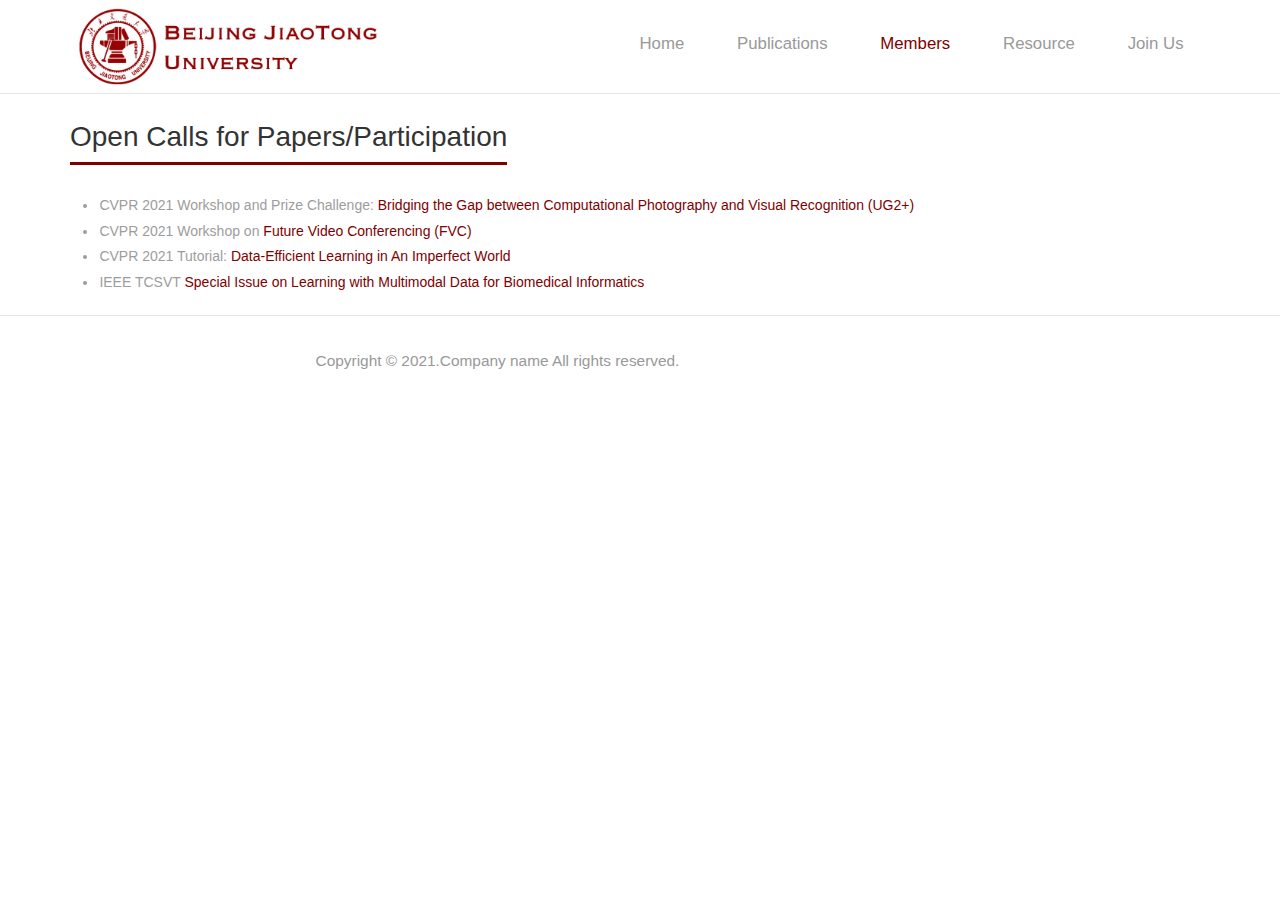
<file: resource.html>
<!DOCTYPE html>
<html>
<head>
    <title>Yunchao Wei's homepage</title>
    <!-- Custom Theme files -->
    <meta name="viewport" content="width=device-width, initial-scale=1">
    <meta http-equiv="Content-Type" content="text/html; charset=utf-8"/>
    <meta name="keywords" content=""/>
    <script type="application/x-javascript"> addEventListener("load", function () {
        setTimeout(hideURLbar, 0);
    }, false);

    function hideURLbar() {
        window.scrollTo(0, 1);
    } </script>
    <!-- //Custom Theme files -->
    <link href="css/bootstrap.css" type="text/css" rel="stylesheet" media="all">
    <link href="css/style.css" type="text/css" rel="stylesheet" media="all">
    <link rel="stylesheet" href="css/lightbox.css">
    <!-- js -->
    <script src="js/jquery-1.11.1.min.js"></script>
    <!-- //js -->
    <!--web-fonts-->
    <link href='https://fonts.googleapis.com/css?family=Roboto+Condensed:400,300,300italic,400italic,700,700italic'
          rel='stylesheet' type='text/css'>
    <link href='https://fonts.googleapis.com/css?family=Dosis:400,200,300,500,600,700,800' rel='stylesheet'
          type='text/css'>
    <!--//web-fonts-->
    <!--circle-chart-->
    <script src="js/jquery.circlechart.js"></script>
    <!--circle-chart-->
</head>
<body>
<!--header-->
<div class="header">
    <nav class="navbar navbar-default">
        <div class="container">
            <div class="navbar-header navbar-left">
                <h1><a href="index.html"><img style="width: 30rem" src="images/BJTU-LOGO2.png"/></a></h1>
<!--                <h1><a href="index.html"><font color="#BF2E23">Re</font><font color="#e8b149">LE<font-->
<!--                        color="#3C8386">R</font> </font><font color="#1B3040">@BJTU</font></a></h1>-->
            </div>
            <!--navigation-->
            <button type="button" class="navbar-toggle collapsed" data-toggle="collapse"
                    data-target="#bs-example-navbar-collapse-1">
                <span class="sr-only">Toggle navigation</span>
                <span class="icon-bar"></span>
                <span class="icon-bar"></span>
                <span class="icon-bar"></span>
            </button>
            <div class="header-right">
                <div class="top-nav-text">
                </div>
                <!-- Collect the nav links, forms, and other content for toggling -->
                <div class="collapse navbar-collapse navbar-right" id="bs-example-navbar-collapse-1">
                    <ul class="nav navbar-nav navbar-left">
                        <li><a href="index.html" class="scroll">Home</a></li>
                        <li><a href="publication.html" class="scroll">Publications</a></li>
                        <li><a href="people.html" class="active">Members</a></li>
                        <li><a href="resource.html" class="scroll">Resource</a></li>
                        <li><a href="opening.html" class="scroll">Join Us</a></li>
                    </ul>
                    <div class="clearfix"></div>
                </div><!--//navigation-->
            </div>
            <div class="clearfix"></div>
        </div>
    </nav>
</div>

<!--team-->

<div class="container">
    <div class="row">
        <div class="col-md-12" style="margin-bottom: 20px">
            <h4 class="title">Open Calls for Papers/Participation</h4>
            <div class="contents">
            <ul>
                 <li> CVPR 2021 Workshop and Prize Challenge: <a href="http://cvpr2021.ug2challenge.org/">Bridging the Gap between Computational Photography and Visual Recognition (UG2+)</a></li>
                  <li> CVPR 2021 Workshop on <a href="http://fvc-workshop.github.io">Future Video Conferencing (FVC)</a> </li>
                  <li> CVPR 2021 Tutorial: <a href="./cvpr_2021_data_efficient_tutorial.html">Data-Efficient Learning in An Imperfect World</a></li>
                <li>IEEE TCSVT <a href="http://www.wikicfp.com/cfp/servlet/event.showcfp?eventid=109811&copyownerid=161829">Special Issue on Learning with Multimodal Data for Biomedical Informatics</a></li>
            </ul>
            </div>
        </div>
    </div>
</div>

<!--footer-->
<div class="footer">
    <div class="container">
        <div class="col-md-5 col-md-offset-2">
        <p>Copyright &copy; 2021.Company name All rights reserved. </p>
        </div>
        <div class="col-md-3" >
        <script type="text/javascript" src="//rf.revolvermaps.com/0/0/4.js?i=2hlmeh3dic1&amp;m=0&amp;h=64&amp;c=ff0000&amp;r=0" async="async"></script>
        </div>
    </div>
        <!--banner Slider starts Here-->
    <script src="js/responsiveslides.min.js"></script>
    <script>
        // You can also use "$(window).load(function() {"
        $(function () {
            // Slideshow 3
            $("#slider3").responsiveSlides({
                auto: true,
                pager: true,
                nav: false,
                speed: 500,
                namespace: "callbacks",
                before: function () {
                    $('.events').append("<li>before event fired.</li>");
                },
                after: function () {
                    $('.events').append("<li>after event fired.</li>");
                }
            });

        });
    </script>
    <!--//End-slider-script-->
    <!-- start-smooth-scrolling-->
    <script type="text/javascript" src="js/move-top.js"></script>
    <script type="text/javascript" src="js/easing.js"></script>
    <!--//smooth-scrolling-of-move-up-->
    <!-- Bootstrap core JavaScript
    ================================================== -->
    <!-- Placed at the end of the document so the pages load faster -->
    <script src="js/bootstrap.js"></script>
</div>
</body>
</html>
</file>
<file: css/style.css>
body{
	margin:0;
    text-align: justify;
	font-family: sans-serif;
	background: #fff;
}
li{
    color: #9d9d9d;
    font-size: 1.0em;
    padding: .2em .1em;
	font-weight: 400;
}
p{
    color: #9d9d9d;
    font-size: 1.0em;
    padding: .2em .1em;
	font-weight: 400;
}
body a{
	transition: 0.5s all;
	-webkit-transition: 0.5s all;
	-moz-transition: 0.5s all;
	-o-transition: 0.5s all;
	-ms-transition: 0.5s all;
	text-decoration:none;
    color:#7f0000;
}
h1,h2,h3,h4,h5,h6{
	margin:0;	
	font-family:  sans-serif;
}
p{
	margin:0;
}
ul,label{
	margin:0;
	padding:0;
}
body a:hover{
	text-decoration:none;
}
/*--header--*/
.navbar-header h1 {
    font-size: 3.5em;
    font-family: 'Comic Sans MS', sans-serif;
    text-align: center;
}
.navbar-header h1 img {
    margin-right: 0.3em;
}
.navbar-header h1 a {
    color: #FFF;
    text-decoration: none;
    display: block;
    /*background: #E64B3B;*/
    padding: .2em;
	font-weight: 600;
}
.navbar-header h1 a span {
    font-size: .3em;
    display: block;
    letter-spacing: 8px;
}
.navbar-default .navbar-brand,.navbar-default .navbar-brand:hover, .navbar-default .navbar-brand:focus{
	color:#fff;
}
.navbar-default .navbar-nav > .active > a, .navbar-default .navbar-nav > .active > a:hover, .navbar-default .navbar-nav > .active > a:focus {
	background:none !important;
}
/*--top-nav--*/
.navbar-nav li a {
    font-size: 1.2em;
    line-height: inheri t;
    padding: 10px 25px;
    color: #999 !important;
    font-weight: 400;
}
.navbar-nav li a.active{
	color:#7f0000!important;
}
.navbar-nav li:hover a:before{
	bottom: 0%;
}
.navbar-nav  li.active a, .navbar-nav  li.active1 a.dropdown-toggle,.navbar-nav li a:hover {
    color: #7f0000!important;
}
.navbar-default .navbar-nav > .open > a, .navbar-default .navbar-nav > .open > a:hover, .navbar-default .navbar-nav > .open > a:focus {
    background: none;
}
div#bs-example-navbar-collapse-1 {
    padding: 0;
	margin: 0;
}
nav.navbar.navbar-default {
    background: none;
    border: none;
	margin-bottom: 0;
}
.header-right {
    float: right;
}
.top-nav-text {
    margin: 1.5em 0 1.9em;
    position: relative;
}
.top-nav-text p {
    font-size: 1em;
}
/* Effect 14: border switch */
.cl-effect-14 a {
	height:45px;
}

.cl-effect-14 a::before,
.cl-effect-14 a::after {
	position: absolute;
	width: 45px;
	height: 2px;
	background: rgba(192,0,0,0.4);
	content: '';
	opacity: 0.2;
	-webkit-transition: all 0.3s;
	-moz-transition: all 0.3s;
	transition: all 0.3s;
}

.cl-effect-14 a::before {
	top: 0;
	left: 0;
	-webkit-transform: rotate(90deg);
	-moz-transform: rotate(90deg);
	transform: rotate(90deg);
	-o-transform: rotate(90deg);
	-ms-transform: rotate(90deg);
	-webkit-transform-origin: 0 0;
	-moz-transform-origin: 0 0;
	transform-origin: 0 0;
	-ms-transform-origin: 0 0;
}
.cl-effect-14 a::after {
	right: 0;
	bottom: 0;
	-webkit-transform: rotate(90deg);
	-moz-transform: rotate(90deg);
	transform: rotate(90deg);
	-o-transform: rotate(90deg);
	-ms-transform: rotate(90deg);
	-webkit-transform-origin: 100% 0;
	-moz-transform-origin: 100% 0;
	transform-origin: 100% 0;
	-ms-transform-origin: 100% 0;
}

.cl-effect-14 a:hover::before,
.cl-effect-14 a:hover::after,
.cl-effect-14 a:focus::before,
.cl-effect-14 a:focus::after,
.cl-effect-14 a.active::before,
.cl-effect-14 a.active::after {
	-moz-opacity: 1;
	opacity: 1;
}

.cl-effect-14 a:hover::before,
.cl-effect-14 a:focus::before,.cl-effect-14 a.active::before {
	left: 50%;
	-webkit-transform: rotate(0deg) translateX(-50%);
	-moz-transform: rotate(0deg) translateX(-50%);
	transform: rotate(0deg) translateX(-50%);
	-o-transform: rotate(0deg) translateX(-50%);
	-ms-transform: rotate(0deg) translateX(-50%);
}

.cl-effect-14 a:hover::after,
.cl-effect-14 a:focus::after,.cl-effect-14 a.active::after{
	right: 50%;
	-webkit-transform: rotate(0deg) translateX(50%);
	-moz-transform: rotate(0deg) translateX(50%);
	transform: rotate(0deg) translateX(50%);
	-o-transform: rotate(0deg) translateX(50%);
	-ms-transform: rotate(0deg) translateX(50%);
}
/*--//top-nav--*/
/*--start search--*/
.sb-search {
    position: absolute;
    right: 0;
    top: -5px;
    width: 32px;
    margin: 0;
    height: 32px;
    overflow: hidden;
    -webkit-transition: width 0.3s;
    -moz-transition: width 0.3s;
    transition: width 0.3s;
    -webkit-backface-visibility: hidden;
}
.sb-search-input {
    position: absolute;
    top: 0px;
    left: -77px;
    border: none;
    outline: none;
    background: rgba(192,0,0,0.5);
    width: 100%;
    height: 31px;
    margin: 0;
/*-- w3layouts --*/
    z-index: 10;
    font-size: 1em;
    color: #fff;
    padding: 0 2em 0 3.5em;
    -webkit-appearance: none;
}
.sb-search-submit {
    filter: alpha(opacity=0);
    color: transparent;
    border: none;
    outline: none;
    z-index: -1;
    -webkit-appearance: none;
	width: 40px;
	background:none;
}
.sb-search-input::-webkit-input-placeholder {
	color:#212121;
}
.sb-search-input:-moz-placeholder {
	color: #212121;
}
.sb-search-input::-moz-placeholder {
	color:#212121;
}
.sb-search-input:-ms-input-placeholder {
	color:#212121;
}
.sb-icon-search {
	z-index: 99;
}
.sb-icon-search,.sb-search-submit,.sb-search.sb-search-open .sb-search-submit {
    position: absolute;
    cursor: pointer;
    font-size: 1.5em;
	padding: 0 0.2em;
	
}
.sb-search.sb-search-open .sb-search-submit:before{
	content: "\e003";
    font-family: 'Glyphicons Halflings';
}
.sb-icon-search:before,.sb-search.sb-search-open .sb-icon-search,.no-js .sb-search .sb-icon-search:before{
    content: "\e003";
    font-family: 'Glyphicons Halflings';
}
.sb-search.sb-search-open .sb-search-input {
    left: 0;
}
/*-- agileits --*/
/* Open state */
.sb-search.sb-search-open,.no-js .sb-search {
	width:100%;
}
.sb-search.sb-search-open .sb-icon-search, .no-js .sb-search .sb-icon-search {
    color: #170000;
    position: absolute;
    cursor: pointer;
    padding: 0 0.5em;
    top: 0;
    font-size: 1.6em;
}
.sb-search.sb-search-open .sb-search-submit,.no-js .sb-search .sb-search-submit {
	z-index: 90;
}
/*--//search-ends--*/
/*--//header--*/
/*--banner--*/
.banner {
    /*background: url(../images/banner.jpg)no-repeat center 0px;*/
    background: rgba(0,0,0, 0.3);
	-webkit-background-size: cover;
	-moz-background-size: cover;
    background-size: cover;
    min-height: 650px;
	position: relative;
    margin-top: 0em;
}
.banner-text {
    padding: 23em 0;
    text-align: center;
}
.banner-text h2,.banner-text h3{
    font-size: 3.6em;
    color: #fff;
}

.banner-text-info h2{
    margin-left: 12em;
}

.banner-text h4 {
    color: #fff;
    margin: 1.5em 0;
    font-size: 1.3em;
    font-weight: 100;
}
.more a {
    font-size: 1em;
    color: #fff;
    padding: 0.8em 2.5em;
    position: relative;
    -webkit-backface-visibility: hidden;
    -moz-osx-font-smoothing: grayscale;
    text-decoration: none;
    display: inline-block;	
/*-- w3layouts --*/
    background: rgba(192,0,0,0.5);
    font-family: 'Roboto Condensed', sans-serif;
	border: 2px solid rgba(192,0,0,0.5);
	height: 3em;
}
.more a:hover{
	background:transparent;
	-webkit-border-radius:30px;
	-moz-border-radius:30px;
	border-radius:30px;
}
/*--banner-modal--*/
.modal-open .modal {
    background: rgba(0, 0, 0, 0.48);
}
.modal.bnr-modal {
	padding: 0 1em !important;
}
.modal-body {
    padding: 2em;
}
.modal-dialog {
    margin: 6em auto 0;
}
.bnr-modal .modal-header {
    border: none;
    min-height: 2.5em;
    padding: 1em 2em 0;
}
.bnr-modal button.close {
    color: #E64B3B;
    opacity: .9;
    font-size: 2.5em;
}
.modal-body p {
    margin-top: 1em;
    font-size: 1em;
    font-weight: 400;
}
/*--//banner-modal--*/
/*--Slider Part starts Here--*/
#slider2,
#slider3 {
	box-shadow: none;
	-moz-box-shadow: none;
	-webkit-box-shadow: none;
	margin: 0 auto;
}
.callbacks_container {
/*-- agileits --*/
  width: 100%;
}
.callbacks {
  position: relative;
  list-style: none;
  overflow: hidden;
  width: 100%;
  padding: 0;
  margin: 0;
}
.callbacks li {
  position: absolute;
  width: 100%;
  left: 0;
  top: 0;
}
.callbacks_nav {
    position: absolute;
    -webkit-tap-highlight-color: rgba(0,0,0,0);
    top: 45%;
    left: 6%;
    opacity: 0.7;
    z-index: 3;
    text-indent: -9999px;
    overflow: hidden;
    text-decoration: none;
    height: 53px;
    width: 32px;
    background: url("../images/icons.png") no-repeat 0px 0px;
}
.callbacks_nav.next {
    left: auto;
    background-position: right;
    right: 5%;
}
.callbacks_nav:active {
  opacity: 1.0;
}
.callbacks_tabs li {
    display: inline-block;
    margin: 0 .6em;
}
.callbacks_tabs {
    list-style: none;
    position: absolute;
    z-index: 999;
    bottom: 17%;
    left: 46%;
    padding: 0;
    margin: 0;
}
.callbacks_tabs a {
    height: 12px;
    width: 12px;
    display: inline-block;
    background: #fff;
    -webkit-border-radius: 50%;
    border-radius: 50%;
    -moz-border-radius: 50%;
    -ms-border-radius: 50%;
    -o-border-radius: 50%;
    position: relative;
    font-size: 0;
}
.callbacks_tabs a:after {
    content: "";
    position: absolute;
    width: 22px;
    height: 22px;
    border: 1px solid white;
    -webkit-border-radius: 50%;
    border-radius: 50%;
    -moz-border-radius: 50%;
    -ms-border-radius: 50%;
    -o-border-radius: 50%;
    top: -5px;
    left: -5px;
	-webkit-transform: scale(0);
	-moz-transform: scale(0);
	-o-transform: scale(0);
    transform: scale(0);
	-ms-transform: scale(0);
	-webkit-transition: .5s all;
	-moz-transition: .5s all;
    transition: .5s all;
}
.callbacks_here a:after{
    border-color: #fff;
	-webkit-transform: scale(1);
	-moz-transform: scale(1);
	-o-transform: scale(1);
    transform: scale(1);
	-ms-transform: scale(1);
}
/*--//Slider part Ends Here --*/
/*--//banner--*/
/*--about--*/
.about,.team-info,.services,.skills{
	padding:6em 0;
}
h3.title {
    font-size: 2.4em;
    text-align: center;
    color: #A9A9A9;
    font-weight: 200;
    position: relative;
    margin-bottom: 1em;
    margin-top: 1.2em;
    padding-bottom: 0.3em;
}
h3.title:before {
    content: '';
    width: 80px;
    height: 5px;
    background: #7f0000;
    position: absolute;
    bottom: 0;
    left: 46%;
    display: block;
}
h4.title {
    font-size: 2em;
    text-align: left;
    font-weight: 500;
    position: relative;
    margin-bottom: 1em;
    margin-top: 1em;
    padding-bottom: 0.3em;
    border-bottom: 3px solid #7f0000;
    display: inline-block;
}
/*h4.title:before {*/
/*    content: '';*/
/*    width: 300px;*/
/*    height: 5px;*/
/*    background: #C00000;*/
/*    position: absolute;*/
/*    bottom: 0;*/
/*    display: block;*/
/*}*/
.about-text {
    text-align: justify;
}
.about-text  h4 {
    font-size: 1.5em;
    color: #555;
    margin-bottom: 0.8em;
}
p {
    font-size: 1.1em;
    color: #999;
    line-height: 1.8em;
}
/*--//about--*/
/*--team--*/
/*.team{*/
/*    background: url(../images/slid.jpg)no-repeat center 0px fixed;*/
/*    background-size: cover;*/
/*}*/
.team-info {
    background: rgba(0, 0, 0, 0.54);
}
.team-grids .team-img {
	overflow: hidden;
	position: relative;
	display: block;
    text-align: center;
}
.team-img .student-img{
    width: 70%;
}
.captn h4 {
    color: #fff;
    font-size: 2.1em;
    margin-top: 2px;
}
.captn p {
    font-size: 1em;
    margin-top: 0.5em;
	color:#fff;
	line-height:1.8em;
}
.team-grids .captn {
    display: inline-block;
    height: 100%;
    width: 100%;
    position: absolute;
    bottom: -100%;
    right: 0;
    background-color: rgba(192, 0, 0, 0.75);
    text-align: center;
    -o-transition: all 0.3s ease;
    -moz-transition: all 0.3s ease;
    -ms-transition: all 0.3s ease;
    -webkit-transition: all 0.3s ease;
    transition: all 0.3s ease;
}
.captn-top {
    padding: 27% 10%;
}
.team-img:hover .captn {
	width: 100%;
	bottom: 0%;
}
img.img-responsive {
    width: 100%;
}
/*--social-icons--*/
.team .social-icons {
    background: #7f0000;
    padding: 1.4em 0 0.8em;
}
.social-icons ul{
	display:inline-block;
	padding: 0;
}
.social-icons ul li {
    position: inherit;
    display: inline-block;
    width: inherit;
}
.social-icons ul li:nth-child(2) {
    margin: 0 .5em;
}
.social-icons ul li a {
    background: url(../images/social-icons.png) no-repeat 0px 0px;
    display: block;
    height: 41px;
    width: 41px;
    background-color: rgba(159, 152, 239, 0.35);
    -webkit-transition: .5s all;
    transition: .5s all;
    -moz-transition: .5s all;
	-webkit-border-radius: 50%;
	-moz-border-radius: 50%;
    border-radius: 50%;
}
.social-icons ul li a:hover {
    background-color: #000;
}
.social-icons ul li a.fb{
	background-position:0px -48px;
}
.social-icons ul li a.gp {
    background-position: 2px -95px;
}
.social-icons ul li a.drb {
    background-position: 0px -144px;
}
/*--//social-icons--*/
/*--//team--*/
/*--services--*/
.services-left {
    float: left;
    width: 30%;
    background: rgba(192,0,0,0.4);
    text-align: center;
    padding: 2.9em 0;
    border: 2px solid rgba(192,0,0,0.4);
	-webkit-transition: .5s all;
	-moz-transition: .5s all;
	transition: .5s all;
	-o-transition: .5s all;
	-ms-transition: .5s all;
}
span.glyphicon {
    font-size: 3em;
    color: #fff;
}
.services-right {
    float: right;
    width: 70%;
    border: 1px solid rgba(192,0,0,0.4);
	padding: 1.5em;
}
.services-right h4 {
    font-size: 1.5em;
    color: #333;
    margin-bottom: 0.5em;
}
.services-grids:hover .services-left {
    background: none;
}
.services-grids:hover span.glyphicon{
    color: rgba(192,0,0,0.4);
}
.services-info.services-row2 {
    margin-top: 3.5em;
}
/*--//services--*/
/*--portfolio--*/
.portfolio-grids {
    padding: 0;
}
/*--SAP--*/
.sap_tabs{
	clear:both;
	padding: 0;
}
.tab_box{
	background:#fd926d;
	padding: 2em;
}
.top1{
	margin-top: 2%;
}
.resp-tabs-list {
    list-style: none;
    padding: 0 0 3em;
    margin: 0 auto;
    text-align: center;
}
.resp-tab-item {
    color: #333;
    font-size: 1.1em;
    font-weight: 500;
    cursor: pointer;
    display: inline-block;
    margin: 0;
    text-align: center;
    list-style: none;
    outline: none;
    -webkit-transition: all 0.3s;
    -moz-transition: all 0.3s;
    -ms-transition: all 0.3s;
    -o-transition: all 0.3s;
    transition: all 0.3s;
    text-transform: uppercase;
    margin: 0 1.2em 0;
	border-bottom: 2px solid #fff;
}

.resp-tab-active {
    text-shadow: none;
    color: #7f0000;
    border-bottom-color: #7f0000;
}
.resp-tabs-container {
	padding: 0px;
	clear: left;	
}
h2.resp-accordion {
	cursor: pointer;
	padding: 5px;
	display: none;
}
.resp-tab-content {
	display: none;
}
.resp-content-active, .resp-accordion-active {
   display: block;
}

.tab_img{
	padding:2em 0 0;
	display: inline-block;
}
.portfolio-grids a {
    display: block;
    overflow: hidden;
	position:relative;
}
.portfolio-grids img.img-responsive {
    width: 100%;
}
.b-wrapper {
    background: rgba(0, 0, 0, 0.7);
    position: absolute;
    width: 100%;
    height: 100%;
    bottom: 0%;
    left: 0;
	-webkit-transition: .5s all;
	-moz-transition: .5s all;
    transition: .5s all;
	-webkit-transform: scale(0);
	-moz-transform: scale(0);
    transform: scale(0);
	-o-transform: scale(0);
	-ms-transform: scale(0);
}
.portfolio-grids a:hover .b-wrapper{
	-webkit-transform: scale(1);
	-moz-transform: scale(1);
    transform: scale(1);
	-o-transform: scale(1);
	-ms-transform: scale(1);
}
.b-wrapper h5 {
    font-size: 3.5em;
    color: #fff;
    text-align: center;
    padding: 43% 0;
    font-weight: 200;
}
img.zoom-img{
	-webkit-transform: scale(1, 1);
    transform: scale(1, 1);
	-moz-transform: scale(1, 1);
	-ms-transform: scale(1, 1);
	-o-transform: scale(1, 1);
	transition-timing-function: ease-out;
	-webkit-transition-timing-function: ease-out;
	-moz-transition-timing-function: ease-out;
	-ms-transition-timing-function: ease-out;
	-o-transition-timing-function: ease-out;
	-webkit-transition-duration: 2s !important;
	-moz-transition-duration: 2s !important;
	transition-duration: 2s !important;
}
img.zoom-img:hover,.portfolio-grids:hover img.zoom-img{
	-webkit-transform: scale(1.2);
	transform: scale(1.2);
	-moz-transform: scale(1.2);
	-ms-transform: scale(1.2);
	-o-transform: scale(1.2);
	overflow: hidden;
}
/*--//portfolio--*/
/*--skills--*/
.skills{
	position:relative;
}
.skill-info {
    margin-top: 5em;
    text-align: center;
}
.skills ul li {
    display: inline-block;
	margin: 0 1.5em;
}
.skills p {
    font-size: 1.3em;
    color: #555;
    margin-top: 0.5em;
    font-weight: 300;
}
/*--//skills--*/
/*--contact--*/
.contact{
    background: url(../images/slid.jpg)no-repeat center 0px fixed;
    background-size: cover;
}
.contact-form {
    text-align: center;
}
.contact-form p {
    width: 60%;
    margin: 1.5em auto 3em;
    text-align: center;
    color: #fff;
}
.contact input[type="text"] {
    width: 31.6%;
    color: #fff;
    float: left;
    background: none;
    outline: none;
    font-size: 1em;
    padding: .8em 1em;
    margin-bottom: 2em;
    border: solid 1px #fff;
    -webkit-appearance: none;
    display: inline-block;
}
.contact  input.email {
    margin: 0 2em;
}
.contact textarea {
    resize: none;
    width: 100%;
    background: none;
    color: #fff;
    font-size: 1em;
    outline: none;
    padding: .6em .8em;
    border: solid 1px #fff;
    min-height: 12em;
    -webkit-appearance: none;
}
.contact input[type="submit"] {
    outline: none;
    color: #fff;
    padding: 0.7em 5em;
    font-size: 1.1em;
    margin: 1em 0 0 0;
    -webkit-appearance: none;
    background: #7f0000;
    transition: 0.5s all;
    border: 2px solid #7f0000;
    -webkit-transition: 0.5s all;
    transition: 0.5s all;
    -moz-transition: 0.5s all;
}
.contact  input[type="submit"]:hover {
    background: none;
    color: #7f0000;
}

::-webkit-input-placeholder {
	color:#fff !important;
}
:-moz-placeholder { /* Firefox 18- */
	color:#fff !important; 
}
::-moz-placeholder {  /* Firefox 19+ */
	color:#fff !important;
}
:-ms-input-placeholder {  
	color:#fff !important;
}
/*--//contact--*/
/*--map--*/
.map-left {
    padding: 0;
}
.map iframe {
    width: 100%;
    min-height: 160px;
    border: none;
}
.map-right {
    background: rgba(192,0,0,0.4);
    padding:1em;
	text-align: center;
}
.map-right h4 {
    font-size: 2em;
    color: #fff;
    font-weight: 400;
}
.map-right p {
    color: #fff;
    font-size: 1em;
    letter-spacing: 1px;
    font-weight: 100;
    margin: 1em 0 2em;
}
.map-right p a{
    color: #fff;
	font-size: 1.1em;
}
.map-right p a:hover{
    color:#000;
}
.map .social-icons {
    margin-top: 2.1em;
}
.map .social-icons ul li:nth-child(3){
	margin-right:.5em;
}
/*--//map--*/
/*--footer--*/
.footer {
    padding: 2em 0;
    text-align: center;
    /*background: #B3ADF5;*/
    border-top: 1px solid rgba(0, 0, 0, 0.1);
}
/*.footer p{*/
/*    color: #fff;*/
/*}*/
/*--//footer--*/
/*--slider-up-arrow--*/
#toTop {
	display: none;
	text-decoration: none;
	position: fixed;
	bottom: 3%;
	right: 3%;
	overflow: hidden;
	width: 32px;
	height: 32px;
	border: none;
	text-indent: 100%;
	background: url("../images/move-up.png") no-repeat 0px 0px;
	z-index:999;
}
#toTopHover {
	width: 32px;
	height: 32px;
	display: block;
	overflow: hidden;
	float: right;
	opacity: 0;
	-moz-opacity: 0;
	filter: alpha(opacity=0);
}
/*--//slider-up-arrow--*/
/*---- responsive-design -----*/
@media(max-width:1440px){
.banner {
    min-height: 590px;
}
}
@media(max-width:1366px){
.banner-text {
    padding: 13em 0;
    text-align: center;
}
.banner-text h2, .banner-text h3 {
    font-size: 3.2em;
}
.banner-text-info h2{
    margin-left: 5em;
}
.about, .team-info, .services, .skills {
    padding: 5em 0;
}
}
@media(max-width:1280px){
.navbar-header h1 {
    font-size: 2.8em;
}
.top-nav-text {
    margin: 1.5em 0 1.3em;
}
.banner {
    min-height: 570px;
}
.banner-text h2, .banner-text h3 {
    font-size: 3em;
}
h3.title {
    margin-bottom: 0.8em;
}
.map-right {
    padding: 4em 3em;
}
}
@media(max-width:1080px){
.navbar-header h1 {
    font-size: 2.6em;
}
.top-nav-text {
    margin: 1.1em 0 1.2em;
}
.banner-text h2, .banner-text h3 {
    font-size: 2.8em;
}
.banner {
    min-height: 530px;
}
.banner-text {
    padding: 11em 0;
}
.callbacks_tabs {
    left: 45%;
}
.team-grids {
    padding: 0 .5em;
}
h3.title {
    font-size: 3.6em;
}
.about, .team-info, .services, .skills {
    padding: 4em 0;
}
.captn-top {
    padding: 22% 6%;
}
.contact input[type="text"] {
    width: 31.3%;
}
.b-wrapper h5 {
    font-size: 3em;
    padding: 41% 0;
}
.modal-dialog {
    margin: 4em auto 0;
}
.map-right {
    padding: 3.2em 3em;
}
}
@media(max-width:1024px){
.banner {
    min-height: 495px;
}
.banner-text {
    padding: 10em 0;
}
.banner-text h4 {
    margin: 1.3em 0;
    font-size: 1.2em;
}
.map-right {
    padding: 3.2em 2em;
}
}
@media(max-width:991px){
.navbar-nav li a {
    font-size: 1.1em;
    padding: 10px 21px;
}
.about, .team-info, .services, .skills {
    padding: 3.5em 0;
}
p {
    font-size: 1em;
}
.about-text h4 {
    margin-bottom: 0.5em;
}
.team-grids {
    padding: 0 .3em;
    float: left;
    width: 25%;
}
.captn h4 {
    font-size: 1.5em;
}
.social-icons ul li a {
    background-position:  0px 0px;
    display: block;
    height: 32px;
    width: 32px;
    background-size: 125%;
}
.captn-top {
    padding: 11% 6%;
}
.team .social-icons {
    padding: 1em 0 0.7em;
}
.social-icons ul li a.fb {
    background-position: -1px -41px;
}
.social-icons ul li a.gp {
    background-position: 1px -80px;
}
h3.title {
    font-size: 3.3em;
}
.services-grids {
    float: left;
    width: 50%;
    padding: 0 0.5em;
}
.services-right {
    float: right;
    width: 70%;
    padding: 0.8em 1em;
}
.portfolio-grids {
    padding: 0;
    float: left;
    width: 25%;
}
.b-wrapper h5 {
    font-size: 2.5em;
    padding: 38% 0;
}
.contact input[type="text"] {
    width: 30.7%;
}
.map iframe {
    min-height: 300px;
}
.map-right {
    padding: 2em;
}
.social-icons ul li a.drb {
    background-position: 0px -120px;
}
}
@media(max-width:800px){
.banner {
    min-height: 440px;
}
.banner-text {
    padding: 8em 0;
}
.callbacks_tabs {
    left: 42%;
}
.modal-body {
    padding: 1.5em;
}
.bnr-modal .modal-header {
    min-height: 2.5em;
    padding: 0.8em 1.5em 0;
}
}
@media(max-width:767px){
.header-right {
    float: none;
}
.navbar-toggle {
    float: left;
	z-index: 9;
}
.top-nav-text {
    margin: 1em 0;
}
.top-nav-text p {
    margin-left: 16em;
}
.navbar-default .navbar-toggle .icon-bar {
    background-color: rgba(192,0,0,0.4);
}
.navbar-default .navbar-toggle {
    border-color: rgba(192,0,0,0.4);
}
.navbar-default .navbar-toggle:hover, .navbar-default .navbar-toggle:focus {
    background-color: #FFF;
}
.navbar-toggle .icon-bar {
    background: #fff;
}
.navbar-header.navbar-left {
    /*background: #E64B3B;*/
}
.navbar-header h1 a {
    display: inline-block;
	background: none;
}
.top-nav ul li {
    display: block;
	margin: .5em 0;
}
.top-nav ul li a {
    padding: 5px 0;
}
div#bs-example-navbar-collapse-1 {
    background: #fff;
    margin: 0;
    padding: 0;
    position: absolute;
    width: 95%;
    z-index: 9999;
    text-align: center;
}
ul.nav.navbar-right {
    text-align: center;
}
.navbar-right .dropdown-menu {
    min-width: 100%;
    position: relative;
	text-align:center;
}
.sb-icon-search, .sb-search-submit, .sb-search.sb-search-open .sb-search-submit {
    font-size: 1.3em;
    padding: 6px 0.2em;
}
}
@media(max-width:736px){
.contact input[type="text"] {
    width: 30.6%;
}
    .navbar-header.navbar-left {
    /*background: #E64B3B;*/
}
}
@media(max-width:640px){
.navbar-header h1 a {
    padding: .5em 1em;
}
.navbar-header.navbar-left {
    /*background: #E64B3B;*/
}
.navbar-nav {
    margin: 1.5em;
}
.banner-text h2, .banner-text h3 {
    font-size: 2.2em;
}
.banner {
    min-height: 400px;
}
.about, .team-info, .services, .skills {
    padding: 3em 0;
}
h3.title {
    font-size: 3em;
	margin-bottom: 0.6em;
}
h3.title:before {
    width: 60px;
    height: 3px;
    left: 44%;
}
.about-text h4 {
    font-size: 1.3em;
}
.team-grids {
    padding: 0 3em;
    float: left;
    width: 50%;
    margin-top: 1em;
}
.captn-top {
    padding: 21% 6%;
}
.services-right h4 {
    font-size: 1.3em;
}
.services-right {
    padding: 0.95em 1em;
}
.resp-tabs-list {
    padding: 0 0 1.5em;
}
.b-wrapper h5 {
    font-size: 2em;
    padding: 37% 0;
}
.skills ul li {
    margin: 0 1em;
}
.skills p {
    font-size: 1.2em;
}
.contact input.email {
    margin: 0 1em;
}
.contact input[type="text"] {
    width: 31.7%;
	padding: .6em 1em;
    margin-bottom: 1em;
}
.contact input[type="submit"] {
    padding: 0.6em 5em;
    font-size: 1em;
}
.contact textarea {
    min-height: 9em;
}
.resp-tab-item {
    font-size: 1em;
    margin: 0 1em 0;
}
.skill-info {
    margin-top: 0;
}
.map iframe {
    min-height: 250px;
}
.map-right p {
    margin: 0.8em 0 1em;
}
.map .social-icons {
    margin-top: 1em;
}
}
@media(max-width:600px){
.team-grids {
    padding: 0 2em;
}
.b-wrapper h5 {
    font-size: 1.8em;
}
.skills ul li {
    margin: 0 0.5em;
}
.contact input[type="text"] {
    width: 100%;
    font-size: .9em;
}
.contact input.email {
    margin: 0;
}
}
@media(max-width:480px){
.navbar-header h1 {
    font-size: 2.5em;
}
.navbar-header h1 a span {
    letter-spacing: 7px;
}
.navbar-header h1 a {
    padding: .2em 1em .3em;
}
.banner-text h2, .banner-text h3 {
    font-size: 1.8em;
}
.banner-text h4 {
    margin: 1.3em 0;
    font-size: 1.1em;
}
.banner {
    min-height: 330px;
}
.banner-text {
    padding: 6em 0;
}
.callbacks_tabs li {
    margin: 0 .5em;
}
.callbacks_tabs {
    left: 39%;
}
.about, .team-info, .services, .skills {
    padding: 2em 0;
}
h3.title {
    font-size: 2.8em;
	margin-bottom: 0.5em;
}
h3.title:before {
    width: 45px;
    left: 44%;
}
.top-nav-text p {
    margin-left: 10em;
}
.team-grids {
    padding: 0 0.5em;
}
.captn-top {
    padding: 19% 6%;
}
.services-grids {
    float: none;
    width: 100%;
    padding: 0;
    margin-bottom: 1em;
}
.services-left {
    padding: 2.3em 0;
}
span.glyphicon {
    font-size: 2.5em;
}
.services-info.services-row2 {
    margin-top: 0;
}
.resp-tab-item {
    margin: 0 0.8em 0;
}
.portfolio-grids {
    width: 50%;
}
.b-wrapper h5 {
    padding: 46% 0;
}
.skills ul li {
    margin: 1em 2em 0;
}
.map iframe {
    min-height: 200px;
}
.navbar-nav {
    margin: 1em 0;
}
.about-text h4 {
    font-size: 1.2em;
    line-height: 1.5em;
}
}
@media(max-width:414px){
.top-nav-text p {
    margin-left: 7.5em;
}
div#bs-example-navbar-collapse-1 {
    width: 92%;
}
.sb-search.sb-search-open .sb-icon-search, .no-js .sb-search .sb-icon-search {
    top: 3px;
    font-size: 1.3em;
}
.team-grids {
    padding: 0 0.2em;
	margin-top: 0.5em;
}
.captn-top {
    padding: 12% 6%;
}
h3.title {
    font-size: 2.5em;
}
.services-right h4 {
    font-size: 1.2em;
    margin-bottom: 0.3em;
}
.services-right {
    width: 75%;
}
.services-left {
    padding: 2.1em 0;
	width: 25%;
}
.resp-tab-item {
    margin: 0 0.5em 0;
    font-size: 0.9em;
}
.map-right p {
    letter-spacing: 0;
}
.map-right {
    padding: 1em;
}
.footer {
    padding: 1.5em 0;
}
.callbacks_tabs a {
    height: 10px;
    width: 10px;
}
.callbacks_tabs a:after {
    width: 20px;
    height: 20px;
}
.navbar-toggle {
    padding: 7px 8px;
    margin-top: 12px;
}
.banner-text h2, .banner-text h3 {
    font-size: 1.6em;
}
.banner-text h4 {
    font-size: 1em;
}
.more a {
    font-size: 1em;
    padding: 0.7em 2em;
}
.banner {
    min-height: 280px;
}
.banner-text {
    padding: 4em 0;
}
.callbacks_tabs {
    left: 39%;
}
}
@media(max-width:375px){
.top-nav-text p {
    margin-left: 6.5em;
}
p {
    font-size: 0.9em;
}
h3.title {
    font-size: 2.3em;
}
h3.title:before {
    width: 40px;
    left: 43%;
}
.about-text h4 {
    font-size: 1.1em;
    margin-bottom: 0.3em;
}
.about, .team-info, .services, .skills {
    padding: 1.5em 0;
}
.team-grids {
    padding: 0 3em;
    float: none;
    width: 100%;
}
.captn-top {
    padding: 29% 6%;
}
span.glyphicon {
    font-size: 2em;
}
.services-right {
    width: 77%;
}
.services-left {
    width: 23%;
}
.b-wrapper h5 {
    padding: 40% 0;
}
.map-right h4 {
    font-size: 1.8em;
    color: #fff;
    font-weight: 400;
}
.map-right p {
    margin: 0.5em 0 0.8em;
    font-size: 0.9em;
}
}
@media(max-width:320px){
.navbar-header h1 {
    font-size: 1.8em;
}
.navbar-header h1 a span {
    letter-spacing: 6px;
    font-size: .4em;
}
.navbar-header h1 a {
    padding: .3em 1em;
}
.top-nav-text p {
    margin-left: 6em;
    font-size: 0.9em;
}
.top-nav-text {
    margin: 0.8em 0;
}
.navbar-toggle {
    margin: 7px 0;
}
.cl-effect-14 a {
    height: 40px;
}
.navbar-nav li a {
    font-size: 1em;
    padding: 11px 21px;
}
.sb-icon-search, .sb-search-submit, .sb-search.sb-search-open .sb-search-submit {
    padding: 5px 0.2em;
}
.banner-text h2, .banner-text h3 {
    font-size: 1.5em;
}
.banner-text h4 {
    line-height: 1.5em;
    margin: 1em 0;
}
.more a {
    font-size: 0.9em;
    padding: 0.6em 2em;
}
.banner {
    min-height: 250px;
}
.callbacks_tabs {
    left: 36%;
    bottom: 11%;
}
h3.title {
    margin-bottom: 0.3em;
}
.about, .team-info, .services, .skills {
    padding: 1em 0;
}
.team-grids {
    padding: 0 1em;
}
.captn-top {
    padding: 31% 6%;
}
span.glyphicon {
    font-size: 1.6em;
}
.services-left {
    padding: 3.1em 0;
}
.contact input[type="submit"] {
    padding: 0.6em 4em;
    font-size: 0.9em;
}
.map iframe {
    min-height: 160px;
}
.map-right h4 {
    font-size: 1.6em;
}
}
/*--//responsive-design---*/

/**
 * Service
 */

.history-tl-container{
    font-family: "Roboto",sans-serif;
  width:80%;
  margin:auto;
  display:block;
  position:relative;
}
.history-tl-container ul.tl{
    margin:20px 0;
    padding:0;
    display:inline-block;
}
.history-tl-container ul.tl li{
    list-style: none;
    margin:auto;
    min-height:30px;
    /*background: rgba(255,255,0,0.1);*/
    border-left:1px dashed rgba(192,0,0,0.4);
    padding:0 0 20px 30px;
    position:relative;
}
.history-tl-container ul.tl li:last-child{ border-left:0;}
.history-tl-container ul.tl li::before{
    position: absolute;
    left: -18px;
    top: -5px;
    content: " ";
    border: 8px solid rgba(255, 255, 255, 0.74);
    border-radius: 500%;
    background: #7f0000;
    height: 20px;
    width: 20px;
    transition: all 500ms ease-in-out;
}
.history-tl-container ul.tl li:hover::before{
    border-color: #7f0000;
    transition: all 1000ms ease-in-out;
}
ul.tl li .item-title{
    color:rgba(0,0,0,0.5);
    font-size: 0.9em;
}
ul.tl li .item-title2{
    color:rgba(0,0,0,0.5);
    font-size: 0.9em;
    margin-top: 5px;
}
ul.tl li .item-detail{
    color:rgba(0,0,0,0.8);
    font-size:1.1em;
}
/*ul.tl li .timestamp{*/
/*    color: #8D8D8D;*/
/*    position: absolute;*/
/*    !*width:100px;*!*/
/*    !*left: -20%;*!*/
/*    text-align: right;*/
/*    font-size: 1em;*/
/*}*/
ul.tl li .timestamp {
    list-style-type: none;
    position: relative;
}

.header{
    border-bottom: 1px solid rgba(0, 0, 0, 0.1);
}

.publication{
    margin-bottom: 5em;
}
.publication strong{
    color: rgba(0,0,0, 0.55);
}
.background{
    background: url(../images/BJTU.jpg)no-repeat center 0px fixed;
    background-size: cover;
}
.header-contents{
    /*background: url(../images/slid.jpg)no-repeat center 0px fixed;*/
    background-color: #fff;
    background-size: cover;
}
.news{
    /*background: url(../images/slid.jpg)no-repeat center 0px fixed;*/
    background-color: rgba(255, 255, 255, 0.9);
    background-size: cover;
}
.contents{
    margin-left: 2em;
}
</file>
